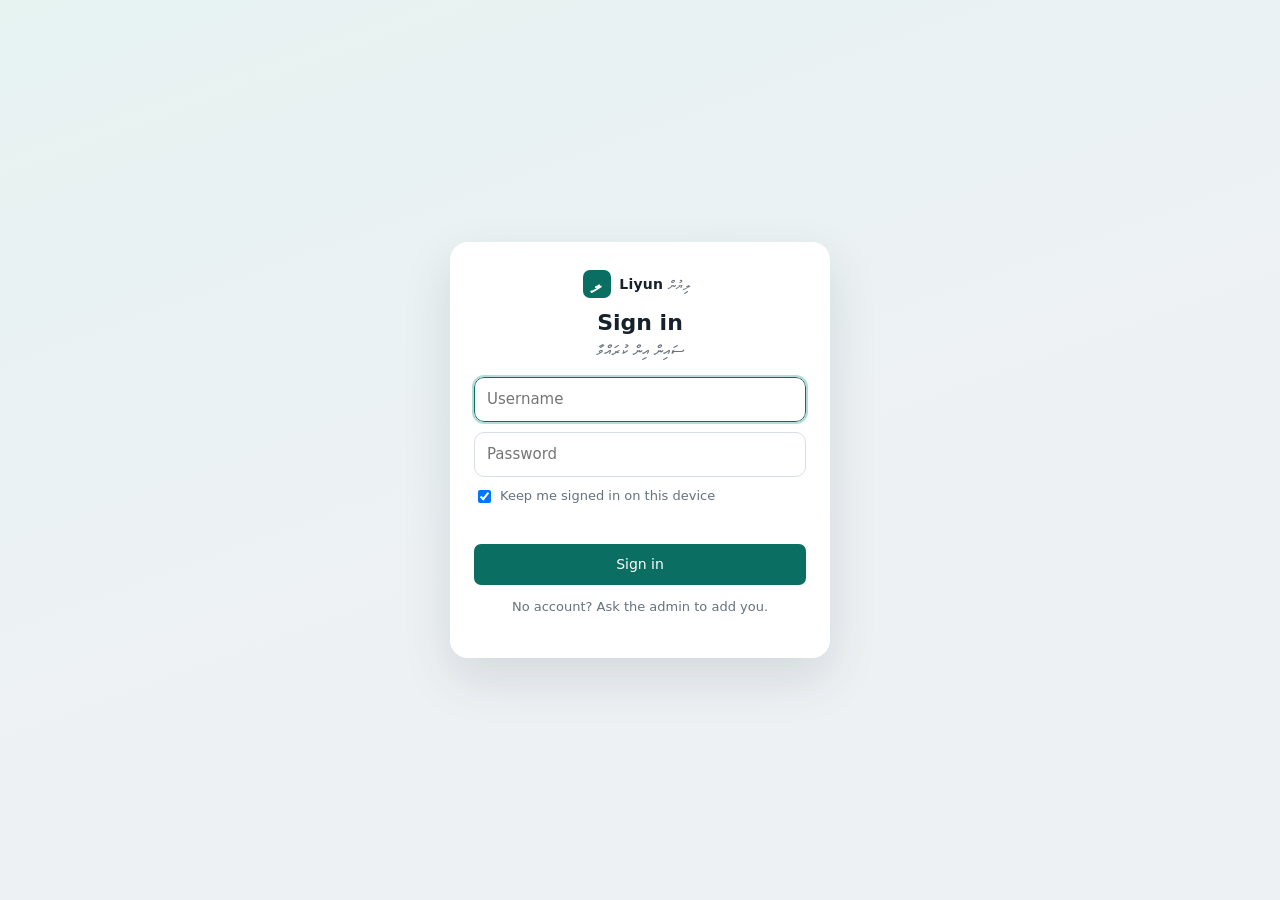
<file: index.html>
<!DOCTYPE html>
<html lang="en">
<head>
<meta charset="utf-8">
<meta name="viewport" content="width=device-width, initial-scale=1">
<title>Liyun — Dhivehi PDF Editor</title>
<style>
@font-face{font-family:"Faruma";src:url([data-uri]) format("truetype");font-display:block;unicode-range:U+0780-07BF,U+060C,U+061B,U+061F,U+FDF2}
:root{
  --bg:#eef1f4; --panel:#ffffff; --ink:#17212b; --muted:#66727f; --line:#d9dee4;
  --accent:#0b6e63; --accent-2:#e6f3f1; --danger:#c0392b; --sel:#1f7ae0;
  --ui:"Faruma",system-ui,-apple-system,"Segoe UI",Roboto,Arial,sans-serif;
}
*{box-sizing:border-box}
html,body{margin:0;height:100%;background:var(--bg);color:var(--ink);font:14px/1.4 var(--ui)}
button,select,input{font:inherit;color:inherit}
.thaana{font-family:"Faruma",sans-serif;direction:rtl}

/* ---------- top bar ---------- */
header{position:sticky;top:0;z-index:50;background:var(--panel);border-bottom:1px solid var(--line);display:flex;flex-wrap:wrap;align-items:center;gap:6px;padding:8px 10px}
.brand{display:flex;align-items:center;gap:8px;margin-right:6px;font-weight:700;letter-spacing:.2px;white-space:nowrap}
.brand .logo{width:28px;height:28px;border-radius:7px;background:var(--accent);color:#fff;display:grid;place-items:center;font-family:Faruma;font-size:17px;padding-top:3px}
.brand small{font-weight:400;color:var(--muted);font-family:Faruma}
.grp{display:flex;align-items:center;gap:2px;padding:2px;border:1px solid var(--line);border-radius:9px;background:#fafbfc}
.sep{flex:1}
.btn{border:0;background:transparent;border-radius:7px;padding:6px 9px;cursor:pointer;display:inline-flex;align-items:center;gap:6px;white-space:nowrap;min-height:32px}
.btn:hover{background:#eef2f5}
.btn[aria-pressed="true"]{background:var(--accent-2);color:var(--accent);box-shadow:inset 0 0 0 1px #b7dcd6}
.btn svg{width:18px;height:18px;flex:none}
.btn.primary{background:var(--accent);color:#fff;padding:7px 14px}
.btn.primary:hover{background:#095a51}
.btn:disabled{opacity:.4;cursor:default}
.lbl{font-size:12px}
@media (max-width:1420px){.lbl.opt{display:none}}
@media (max-width:760px){.lbl{display:none}}
.kbtoggle{font-weight:700;min-width:64px;justify-content:center}
.kbtoggle .dv{font-family:Faruma;font-size:15px}
.num{width:46px;border:1px solid var(--line);border-radius:6px;padding:4px 5px;text-align:center;background:#fff}
.swatch{width:20px;height:20px;border-radius:50%;border:2px solid #fff;box-shadow:0 0 0 1px var(--line);cursor:pointer;padding:0}
.swatch[aria-pressed="true"]{box-shadow:0 0 0 2px var(--sel)}
input[type=color]{width:26px;height:26px;border:0;padding:0;background:none;cursor:pointer}

/* ---------- workspace ---------- */
main{padding:18px 12px 160px;display:flex;flex-direction:column;align-items:center;gap:18px}
.empty{max-width:640px;width:100%;margin-top:6vh;background:var(--panel);border:2px dashed #c3ccd5;border-radius:16px;padding:34px 28px;text-align:center}
.empty.drag{border-color:var(--accent);background:var(--accent-2)}
.empty h1{margin:0 0 4px;font-size:22px}
.empty .dvh{font-family:Faruma;direction:rtl;font-size:20px;color:var(--accent);margin:0 0 14px}
.empty p{color:var(--muted);margin:6px 0 18px}
.steps{display:grid;grid-template-columns:repeat(auto-fit,minmax(170px,1fr));gap:10px;text-align:left;margin-top:22px}
.steps div{background:#f6f8fa;border-radius:10px;padding:10px 12px;font-size:13px;color:#3b4652}
.steps b{display:block;color:var(--ink);margin-bottom:2px}

.pagewrap{display:flex;flex-direction:column;align-items:center;gap:6px}
.pagebar{display:flex;gap:8px;align-items:center;color:var(--muted);font-size:12px}
.pagebar button{border:1px solid var(--line);background:#fff;border-radius:6px;padding:2px 8px;cursor:pointer;font-size:12px}
.page{position:relative;background:#fff;box-shadow:0 1px 3px rgba(0,0,0,.12),0 6px 24px rgba(0,0,0,.06);overflow:hidden}
.page canvas.pdf{position:absolute;left:0;top:0}
.page.deleted{opacity:.25;filter:grayscale(1)}
.page.deleted .layer{pointer-events:none}
.layer{position:absolute;left:0;top:0;transform-origin:0 0;touch-action:none}
body.t-text .layer{cursor:text}
body.t-check .layer,body.t-cross .layer,body.t-dot .layer,body.t-white .layer{cursor:crosshair}
body.t-draw .layer{cursor:crosshair}

/* items */
.it{position:absolute}
.it.sel{outline:1.5px solid var(--sel);outline-offset:1px}
.it .h{display:none;position:absolute;width:12px;height:12px;background:#fff;border:1.5px solid var(--sel);border-radius:3px;right:-7px;bottom:-7px;cursor:nwse-resize;touch-action:none}
.it.sel .h{display:block}
.it .x{display:none;position:absolute;top:-11px;right:-11px;width:20px;height:20px;border-radius:50%;background:var(--danger);color:#fff;border:2px solid #fff;font:bold 12px/16px system-ui;text-align:center;cursor:pointer;padding:0;box-shadow:0 1px 3px rgba(0,0,0,.3);z-index:2}
.it.sel .x{display:block}
.it .grip{display:none;position:absolute;top:-11px;left:-11px;width:20px;height:20px;border-radius:50%;background:var(--sel);color:#fff;border:2px solid #fff;cursor:move;touch-action:none;box-shadow:0 1px 3px rgba(0,0,0,.3);z-index:2}
.it .grip svg{width:12px;height:12px;margin:2px}
.it.text.sel .grip,.it.text:hover .grip{display:block}
.it.text{white-space:pre;line-height:1.5;padding:0 2px;min-width:6px;cursor:text}
.it.text.r{transform:translateX(-100%)}
.it.text .ed{outline:none;min-height:1.5em;min-width:4px}
.it.text:not(.sel):hover{outline:1px dashed #9fb6cc}
.it.mark svg,.it.ink svg{width:100%;height:100%;display:block;overflow:visible}
.it.mark,.it.img,.it.rect,.it.ink{cursor:move}
.it.img img{width:100%;height:100%;display:block;pointer-events:none;user-select:none}
.it.rect{background:#fff}
body.t-white .it.rect{box-shadow:inset 0 0 0 1px #c9d3dc}
.it.rect.sel{box-shadow:inset 0 0 0 1px #c9d3dc}
.it.field{background:rgba(31,122,224,.08);border:1px solid rgba(31,122,224,.35);border-radius:2px;padding:0 2px;outline:none;font-family:Faruma,Arial,Helvetica,sans-serif;color:#0d2a8a}
.it.field:focus{background:rgba(31,122,224,.14);border-color:var(--sel)}
input.it.field[type=checkbox],input.it.field[type=radio]{margin:0;accent-color:#0d2a8a}
.drawing{position:absolute;left:0;top:0;pointer-events:none;overflow:visible}

/* on-screen keyboard */
.osk{position:fixed;left:50%;bottom:10px;transform:translateX(-50%);z-index:60;background:#22303c;color:#fff;border-radius:14px;padding:8px;box-shadow:0 10px 30px rgba(0,0,0,.3);display:none;user-select:none;width:min(620px,calc(100vw - 16px))}
.osk.on{display:block}
.osk .row{display:flex;gap:4px;justify-content:center;margin:4px 0;direction:ltr}
.osk button{flex:1;max-width:52px;height:42px;border:0;border-radius:7px;background:#3a4a58;color:#fff;font:20px Faruma,Arial,Helvetica,sans-serif;cursor:pointer;padding:0;touch-action:manipulation}
.osk button:active{background:#56697a}
.osk button.w{max-width:none;font:13px system-ui}
.osk button.on{background:var(--accent)}
.osk .top{display:flex;justify-content:space-between;align-items:center;font:12px system-ui;color:#aab8c4;padding:0 4px 2px}
.osk .top button{flex:none;height:24px;width:auto;padding:0 10px;font:12px system-ui;max-width:none}

/* modal */
.modal{position:fixed;inset:0;background:rgba(15,23,30,.45);display:none;align-items:center;justify-content:center;z-index:80;padding:12px}
.modal.on{display:flex}
.card{background:#fff;border-radius:14px;padding:16px;width:min(560px,100%);box-shadow:0 20px 50px rgba(0,0,0,.3)}
.card h3{margin:0 0 10px;font-size:16px}
.sigtabs{display:flex;gap:6px;margin-bottom:10px;flex-wrap:wrap}
.sigtabs button{border:1px solid var(--line);background:#fff;border-radius:8px;padding:6px 12px;cursor:pointer;display:inline-flex;align-items:center;gap:6px}
.sigtabs button[aria-pressed="true"]{border-color:var(--accent);background:var(--accent-2);color:var(--accent);font-weight:600}
.sigtabs img{height:22px;max-width:90px;object-fit:contain}
.sigdrop{min-height:200px;border:1px dashed #c3ccd5;border-radius:10px;display:grid;place-items:center;padding:10px;text-align:center;
  background-color:#fff;background-image:linear-gradient(45deg,#f0f2f4 25%,transparent 25%,transparent 75%,#f0f2f4 75%),linear-gradient(45deg,#f0f2f4 25%,transparent 25%,transparent 75%,#f0f2f4 75%);background-size:16px 16px;background-position:0 0,8px 8px}
.sigdrop.drag{border-color:var(--accent)}
.sigdrop small{display:block;color:var(--muted);margin-top:8px;font-size:12px}
.sigdrop canvas{max-width:100%;max-height:220px}
.sigopts{display:flex;flex-wrap:wrap;gap:8px 16px;align-items:center;margin-top:10px;font-size:13px}
.chk{display:flex;gap:6px;align-items:center}
.sigpad{width:100%;height:200px;border:1px solid var(--line);border-radius:10px;background:#fbfcfd;touch-action:none;display:block}
.row-end{display:flex;justify-content:flex-end;gap:8px;margin-top:12px}
.btn.ghost{border:1px solid var(--line)}

.toast{position:fixed;left:50%;top:70px;transform:translateX(-50%);background:#17212b;color:#fff;padding:8px 14px;border-radius:9px;z-index:90;font-size:13px;opacity:0;transition:opacity .2s;pointer-events:none;max-width:90vw;text-align:center}
.toast.on{opacity:1}
.hint{position:fixed;right:12px;bottom:12px;background:#fff;border:1px solid var(--line);border-radius:10px;padding:8px 12px;font-size:12px;color:var(--muted);max-width:280px;z-index:40;box-shadow:0 4px 14px rgba(0,0,0,.06)}
.hint b{color:var(--ink)}
.hidden{display:none!important}

/* ---------- home ---------- */
.topnav{background:#fff;border-bottom:1px solid var(--line);display:flex;align-items:center;gap:10px;padding:10px 18px;position:sticky;top:0;z-index:50}
.topnav .brand{font-size:17px}
.topnav .sp{flex:1}
.topnav .note{color:var(--muted);font-size:12px}
.hero{text-align:center;padding:44px 16px 10px}
.hero h1{font-size:clamp(24px,4vw,38px);margin:0 0 6px;letter-spacing:-.4px}
.hero .dvh{font-family:Faruma;direction:rtl;font-size:clamp(18px,2.6vw,24px);color:var(--accent);margin:0 0 10px}
.hero p{color:var(--muted);max-width:620px;margin:0 auto;font-size:15px}
.continue{max-width:1100px;margin:18px auto 0;padding:0 16px}
.continue button{width:100%;text-align:left;background:var(--accent-2);border:1px solid #b7dcd6;border-radius:12px;padding:12px 16px;cursor:pointer;color:var(--accent);font-weight:600}
.grid{max-width:1100px;margin:26px auto 60px;padding:0 16px;display:grid;grid-template-columns:repeat(auto-fill,minmax(230px,1fr));gap:14px}
@media (max-width:560px){.grid{grid-template-columns:1fr 1fr;gap:10px}.card-t{min-height:0;padding:14px}.card-t .dv{margin-top:0;text-align:left}.card-t p{font-size:12px}}
.card-t{background:#fff;border:1px solid var(--line);border-radius:14px;padding:18px;cursor:pointer;text-align:left;display:flex;flex-direction:column;gap:6px;transition:transform .12s,box-shadow .12s;min-height:150px}
.card-t:hover{transform:translateY(-2px);box-shadow:0 10px 24px rgba(20,40,60,.08);border-color:#c8d2dc}
.card-t .ic{width:42px;height:42px;border-radius:10px;display:grid;place-items:center;color:#fff;margin-bottom:4px}
.card-t .ic svg{width:24px;height:24px}
.card-t h3{margin:0;font-size:16px}
.card-t .dv{font-family:Faruma;direction:rtl;text-align:right;color:var(--muted);font-size:14px;margin-top:-26px}
.card-t p{margin:0;color:var(--muted);font-size:13px}
.card-t .tag{align-self:flex-start;font-size:11px;background:var(--accent-2);color:var(--accent);border-radius:999px;padding:1px 8px;font-weight:600}
.privacy{max-width:1100px;margin:-30px auto 50px;padding:0 16px;color:var(--muted);font-size:12px;text-align:center}

/* ---------- tool view ---------- */
.tv-head{text-align:center;padding:34px 16px 8px}
.tv-head h1{margin:0 0 4px;font-size:clamp(22px,3.4vw,32px)}
.tv-head .dvh{font-family:Faruma;direction:rtl;color:var(--accent);font-size:18px}
.tv-head p{color:var(--muted);margin:6px auto 0;max-width:560px}
.picker{max-width:640px;margin:22px auto;background:#fff;border:2px dashed #c3ccd5;border-radius:16px;padding:36px 20px;text-align:center}
.picker.drag{border-color:var(--accent);background:var(--accent-2)}
.picker .btn.primary{font-size:16px;padding:12px 22px}
.picker small{display:block;color:var(--muted);margin-top:8px}
.work{display:grid;grid-template-columns:1fr 320px;min-height:calc(100vh - 57px)}
@media (max-width:820px){.work{grid-template-columns:1fr}.side{position:static!important;height:auto!important;border-left:0!important;border-top:1px solid var(--line)}}
.stage{padding:22px;overflow:auto}
.side{background:#fff;border-left:1px solid var(--line);padding:18px;position:sticky;top:57px;height:calc(100vh - 57px);overflow:auto;display:flex;flex-direction:column;gap:14px}
.side h2{margin:0;font-size:18px}
.side .opt{display:flex;flex-direction:column;gap:6px}
.side .opt>label.t{font-size:12px;font-weight:600;color:#3b4652;text-transform:uppercase;letter-spacing:.4px}
.side input[type=text],.side input[type=number],.side select{border:1px solid var(--line);border-radius:8px;padding:8px 10px;background:#fff;width:100%}
.side .seg{display:flex;flex-wrap:wrap;gap:6px}
.side .seg button{flex:1;border:1px solid var(--line);background:#fff;border-radius:8px;padding:8px 6px;cursor:pointer;font-size:13px;min-width:70px}
.side .seg button[aria-pressed="true"]{border-color:var(--accent);background:var(--accent-2);color:var(--accent);font-weight:600}
.side .chk{display:flex;gap:8px;align-items:center;font-size:13px}
.side .go{margin-top:auto;padding:14px;font-size:16px;justify-content:center;width:100%}
.side .muted{color:var(--muted);font-size:12px}
.posgrid{display:grid;grid-template-columns:repeat(3,1fr);gap:4px;width:150px}
.posgrid button{height:30px;border:1px solid var(--line);background:#fff;border-radius:6px;cursor:pointer}
.posgrid button[aria-pressed="true"]{background:var(--accent);border-color:var(--accent)}
.posgrid button.blank{visibility:hidden}

.thumbs{display:flex;flex-wrap:wrap;gap:16px;justify-content:center;align-items:flex-start}
.th{position:relative;background:#fff;border-radius:10px;padding:10px 10px 8px;box-shadow:0 1px 3px rgba(0,0,0,.1);display:flex;flex-direction:column;align-items:center;gap:6px;width:170px;user-select:none}
.th.dragging{opacity:.4}
.th.over{outline:2px dashed var(--accent);outline-offset:3px}
.th .pv{width:150px;height:190px;display:grid;place-items:center;position:relative;overflow:hidden}
.th .pv canvas,.th .pv img{max-width:150px;max-height:190px;box-shadow:0 0 0 1px #e3e7eb;transition:transform .2s;background:#fff}
.th .cap{font-size:12px;color:var(--muted);max-width:150px;overflow:hidden;text-overflow:ellipsis;white-space:nowrap}
.th .acts{position:absolute;top:4px;right:4px;display:flex;gap:3px;opacity:0;transition:opacity .15s}
.th:hover .acts,.th:focus-within .acts{opacity:1}
@media (hover:none){.th .acts{opacity:1}}
.th .acts button{width:26px;height:26px;border-radius:50%;border:0;background:#17212bcc;color:#fff;cursor:pointer;display:grid;place-items:center;padding:0}
.th .acts button svg{width:14px;height:14px}
.th .acts button.del{background:var(--danger)}
.th.sel{box-shadow:0 0 0 3px var(--accent)}
.th.sel::after{content:"✓";position:absolute;left:8px;top:8px;width:22px;height:22px;border-radius:50%;background:var(--accent);color:#fff;font:bold 13px/22px system-ui;text-align:center}
.th.off{opacity:.35}
.th .badge{position:absolute;left:0;right:0;font:12px Faruma,Arial,Helvetica,sans-serif;color:#c0392b;text-align:center;pointer-events:none}
.th .wm{position:absolute;inset:0;display:grid;place-items:center;pointer-events:none;font-family:Faruma,Arial,Helvetica,sans-serif;white-space:nowrap}
.addmore{width:170px;min-height:228px;border:2px dashed #c3ccd5;border-radius:10px;background:transparent;cursor:pointer;color:var(--muted);font-size:13px;display:flex;flex-direction:column;align-items:center;justify-content:center;gap:6px}
.addmore:hover{border-color:var(--accent);color:var(--accent)}
.addmore b{font-size:30px;font-weight:300}

.done{max-width:560px;margin:60px auto;background:#fff;border-radius:16px;padding:34px 24px;text-align:center;box-shadow:0 10px 30px rgba(0,0,0,.06)}
.done .ok{width:56px;height:56px;border-radius:50%;background:var(--accent);color:#fff;display:grid;place-items:center;margin:0 auto 12px;font-size:28px}
.done h2{margin:0 0 6px}
.done p{color:var(--muted);margin:0 0 18px}
.done .btns{display:flex;flex-wrap:wrap;gap:8px;justify-content:center}
.busy{position:fixed;inset:0;background:rgba(255,255,255,.7);display:none;place-items:center;z-index:95;font-weight:600}
.busy.on{display:grid}
.busy div{background:#fff;border-radius:12px;padding:16px 22px;box-shadow:0 10px 30px rgba(0,0,0,.12)}

/* ---------- My Files ---------- */
.fv{max-width:1000px;margin:0 auto;padding:18px 14px 60px}
.fv-top{display:flex;flex-wrap:wrap;gap:8px;align-items:center;margin-bottom:12px}
.fv-top .sp{flex:1}
.fv-top input[type=search]{border:1px solid var(--line);border-radius:8px;padding:7px 10px;min-width:180px;background:#fff}
.crumbs{display:flex;flex-wrap:wrap;align-items:center;gap:2px;font-size:16px;font-weight:600}
.crumbs button{border:0;background:none;padding:4px 6px;border-radius:6px;cursor:pointer;font:inherit;color:var(--ink)}
.crumbs button:hover,.crumbs button.over{background:var(--accent-2);color:var(--accent)}
.crumbs span{color:var(--muted)}
.fv-bulk{display:flex;gap:8px;align-items:center;background:var(--accent-2);border:1px solid #b7dcd6;border-radius:10px;padding:6px 10px;margin-bottom:10px}
.fv-bulk b{margin-right:auto;color:var(--accent)}
.fv-list,.pick-list{background:#fff;border:1px solid var(--line);border-radius:12px;overflow:hidden}
.pick-list{max-height:50vh;overflow:auto;margin:8px 0}
.fv-row{display:grid;grid-template-columns:22px 30px 1fr 90px 100px 34px;gap:10px;align-items:center;padding:8px 12px;border-top:1px solid #eef1f4;cursor:pointer;min-height:48px}
.pick-list .fv-row{grid-template-columns:22px 30px 1fr 80px}
.fv-row:first-child{border-top:0}
.fv-row:hover{background:#f7f9fb}
.fv-row.over{background:var(--accent-2);box-shadow:inset 0 0 0 2px var(--accent)}
.fv-row.dragging{opacity:.4}
.fv-h{cursor:default;min-height:0;padding:6px 12px;font-size:11px;font-weight:600;color:var(--muted);text-transform:uppercase;letter-spacing:.4px;background:#fafbfc}
.fv-h:hover{background:#fafbfc}
.fv-ic svg{width:28px;height:28px;display:block}
.fv-nm{min-width:0;display:flex;align-items:center;gap:8px;flex-wrap:wrap}
.fv-name{overflow:hidden;text-overflow:ellipsis;white-space:nowrap;max-width:100%;font-weight:500}
.fv-nm small{flex-basis:100%;color:var(--muted);font-size:11px}
.pill{font-size:10px;background:#eef4ff;color:#2d5bd1;border-radius:999px;padding:1px 7px;font-weight:600}
.c-sz,.c-dt{color:var(--muted);font-size:12px;text-align:right}
.fv-more{border:0;background:none;font-size:20px;line-height:1;width:32px;height:32px;border-radius:8px;cursor:pointer;color:var(--muted)}
.fv-more:hover{background:#eef2f5;color:var(--ink)}
.fv-ck{width:16px;height:16px;accent-color:var(--accent);margin:0}
.fv-empty{padding:40px 20px;text-align:center;color:var(--muted)}
.fv-empty b{color:var(--ink)}
.fv-note{color:var(--muted);font-size:12px;text-align:center;margin-top:14px}
@media (max-width:600px){.fv-row{grid-template-columns:22px 28px 1fr 34px}.fv-row .c-sz,.fv-row .c-dt{display:none}.hide-sm{display:none}.fv-top input[type=search]{flex-basis:100%;order:5}}
.fmenu{position:fixed;z-index:120;background:#fff;border:1px solid var(--line);border-radius:10px;box-shadow:0 12px 30px rgba(0,0,0,.15);padding:5px;min-width:190px}
.fmenu button{display:block;width:100%;text-align:left;border:0;background:none;padding:8px 10px;border-radius:6px;cursor:pointer;font-size:14px}
.fmenu button:hover{background:#f1f4f7}
.fmenu button.danger{color:var(--danger)}
.fmenu hr{border:0;border-top:1px solid #eef1f4;margin:4px 0}
.dlg-in{width:100%;border:1px solid var(--line);border-radius:8px;padding:9px 10px;font-size:15px;background:#fff;font-family:Faruma,system-ui,sans-serif}
.dlg-l{display:block;font-size:12px;font-weight:600;color:var(--muted);margin:10px 0 4px}
.btn.danger{background:var(--danger);color:#fff;padding:7px 14px}
.muted{color:var(--muted);font-size:12px}

/* ---------- sign-in & admin ---------- */
body.locked .view, body.locked #hint, body.locked .osk{display:none!important}
#gate{position:fixed;inset:0;z-index:200;display:grid;place-items:center;padding:16px;background:linear-gradient(160deg,#e6f3f1,#eef1f4 60%)}
.gate-card{background:#fff;border-radius:18px;box-shadow:0 20px 50px rgba(20,40,60,.12);padding:28px 24px;width:min(380px,100%);text-align:center}
.gate-card h2{margin:10px 0 2px;font-size:22px}
.gate-card .gm{color:var(--muted);margin:0 0 16px;font-size:14px}
.gate-card form{display:flex;flex-direction:column;gap:10px;text-align:left}
.gate-card input:not([type=checkbox]){border:1px solid var(--line);border-radius:10px;padding:11px 12px;font-size:15px;width:100%}
.gate-card input:focus{outline:2px solid #b7dcd6;border-color:var(--accent)}
.gm2{color:var(--muted);font-size:13px}
.gerr{color:var(--danger);font-size:13px;min-height:18px}
.avatar{width:24px;height:24px;border-radius:50%;background:var(--accent);color:#fff;display:inline-grid;place-items:center;font-size:12px;font-weight:700}
.fm-h{padding:6px 10px 4px;font-size:14px}
.fv-row.ad{grid-template-columns:1.4fr 1fr 90px 90px 34px}
.mono{font-family:ui-monospace,Menlo,Consolas,monospace;font-size:13px;color:#3b4652}
.pill.adm{background:#efe8ff;color:#6b43d1}.pill.blk{background:#fdeceb;color:var(--danger)}.pill.ok{background:var(--accent-2);color:var(--accent)}
.pub{display:flex;flex-wrap:wrap;gap:10px;align-items:center;background:#fff7e6;border:1px solid #f3d18a;border-radius:12px;padding:12px 14px;margin-bottom:14px}
.pub>div{flex:1;min-width:200px;font-size:13px;color:#6b5320}
.pub b{color:#4a3910}
.ghset{background:#fff;border:1px solid var(--line);border-radius:12px;padding:12px 14px;margin-top:16px}
.ghset summary{cursor:pointer;font-weight:600}
.ghgrid{display:grid;grid-template-columns:1fr 140px;gap:10px}
.ghgrid label,.uform label{display:flex;flex-direction:column;gap:4px;font-size:12px;font-weight:600;color:#3b4652}
.ghgrid input,.uform input:not([type=checkbox]){border:1px solid var(--line);border-radius:8px;padding:8px 10px;font-size:14px;font-weight:400}
.uform{display:flex;flex-direction:column;gap:10px}
.uform .chk{flex-direction:row;font-size:14px;font-weight:400}
@media (max-width:600px){.fv-row.ad{grid-template-columns:1fr 70px 34px}.fv-row.ad>span:nth-child(2),.fv-row.ad>span:nth-child(3){display:none}.ghgrid{grid-template-columns:1fr}}

</style>
</head>
<body class="t-text locked">
<div id="homeView" class="view"></div>
<div id="toolView" class="view hidden"></div>
<div id="filesView" class="view hidden"></div>
<div id="adminView" class="view hidden"></div>
<div id="editorView" class="view hidden">
<header id="bar">
  <button class="btn" id="backBtn" title="All tools"><svg viewBox="0 0 24 24" fill="none" stroke="currentColor" stroke-width="2" stroke-linecap="round" stroke-linejoin="round"><path d="M15 18l-6-6 6-6"/></svg></button>
  <div class="brand"><div class="logo">ލ</div><div>Liyun</div></div>

  <button class="btn" id="openBtn" title="Open a PDF"><svg viewBox="0 0 24 24" fill="none" stroke="currentColor" stroke-width="2" stroke-linecap="round" stroke-linejoin="round"><path d="M3 7a2 2 0 0 1 2-2h4l2 2h8a2 2 0 0 1 2 2v8a2 2 0 0 1-2 2H5a2 2 0 0 1-2-2z"/></svg><span class="lbl opt">Open PDF</span></button>

  <div class="grp" id="tools">
    <button class="btn" data-tool="select" title="Select / move (V)"><svg viewBox="0 0 24 24" fill="none" stroke="currentColor" stroke-width="2" stroke-linejoin="round"><path d="M5 3l14 8-6 2-3 6z"/></svg><span class="lbl opt">Select</span></button>
    <button class="btn" data-tool="text" aria-pressed="true" title="Type text — click on the page (T)"><svg viewBox="0 0 24 24" fill="none" stroke="currentColor" stroke-width="2" stroke-linecap="round"><path d="M5 6V4h14v2M12 4v16M9 20h6"/></svg><span class="lbl">Text</span></button>
    <button class="btn" data-tool="check" title="Tick a box (C)"><svg viewBox="0 0 24 24" fill="none" stroke="currentColor" stroke-width="2.6" stroke-linecap="round" stroke-linejoin="round"><path d="M4 12.5l5.5 5.5L20 6"/></svg></button>
    <button class="btn" data-tool="cross" title="Cross mark (X)"><svg viewBox="0 0 24 24" fill="none" stroke="currentColor" stroke-width="2.6" stroke-linecap="round"><path d="M6 6l12 12M18 6L6 18"/></svg></button>
    <button class="btn" data-tool="dot" title="Dot"><svg viewBox="0 0 24 24"><circle cx="12" cy="12" r="5" fill="currentColor"/></svg></button>
    <button class="btn" data-tool="white" title="Whiteout — drag to cover existing content (W)"><svg viewBox="0 0 24 24" fill="none" stroke="currentColor" stroke-width="2"><rect x="4" y="6" width="16" height="12" rx="1.5" fill="#fff"/><path d="M8 10h8M8 14h5" stroke-dasharray="2 2"/></svg><span class="lbl opt">Whiteout</span></button>
    <button class="btn" data-tool="draw" title="Freehand pen (D)"><svg viewBox="0 0 24 24" fill="none" stroke="currentColor" stroke-width="2" stroke-linecap="round" stroke-linejoin="round"><path d="M4 20c3-1 4-3 6-6s4-7 7-9c2-1 3 1 2 3-2 3-6 5-9 8"/></svg><span class="lbl opt">Draw</span></button>
    <button class="btn" id="sigBtn" title="Add a signature"><svg viewBox="0 0 24 24" fill="none" stroke="currentColor" stroke-width="2" stroke-linecap="round"><path d="M3 17c2-4 4-9 6-9s-1 9 1 9 3-5 5-5 1 4 3 4 2-1 3-1M3 21h18"/></svg><span class="lbl opt">Sign</span></button>
    <button class="btn" id="imgBtn" title="Add an image / photo"><svg viewBox="0 0 24 24" fill="none" stroke="currentColor" stroke-width="2" stroke-linejoin="round"><rect x="3" y="4" width="18" height="16" rx="2"/><circle cx="9" cy="10" r="2"/><path d="M21 17l-5-5-9 8"/></svg><span class="lbl opt">Image</span></button>
  </div>

  <div class="grp">
    <button class="btn kbtoggle" id="kbBtn" title="Typing language: phonetic Dhivehi keyboard on/off (Ctrl+Space)"><span class="dv">ދިވެހި</span></button>
    <button class="btn" id="oskBtn" title="Show on-screen Thaana keyboard"><svg viewBox="0 0 24 24" fill="none" stroke="currentColor" stroke-width="2" stroke-linecap="round"><rect x="2" y="6" width="20" height="12" rx="2"/><path d="M6 10h.01M10 10h.01M14 10h.01M18 10h.01M7 14h10"/></svg></button>
  </div>

  <div class="grp" title="Text & mark style">
    <input class="num" id="sizeIn" type="number" min="5" max="72" step="1" value="14" title="Font size (pt)">
    <button class="btn" id="boldBtn" title="Bold" style="font-weight:800;padding:6px 8px">B</button>
    <button class="swatch" data-color="#0d2a8a" style="background:#0d2a8a" aria-pressed="true" title="Blue ink"></button>
    <button class="swatch" data-color="#111111" style="background:#111" title="Black"></button>
    <button class="swatch" data-color="#c0392b" style="background:#c0392b" title="Red"></button>
    <input type="color" id="colorIn" value="#0d2a8a" title="Custom colour">
  </div>

  <div class="grp">
    <button class="btn" id="undoBtn" title="Undo (Ctrl+Z)"><svg viewBox="0 0 24 24" fill="none" stroke="currentColor" stroke-width="2" stroke-linecap="round" stroke-linejoin="round"><path d="M9 14L4 9l5-5"/><path d="M4 9h10a6 6 0 0 1 0 12h-3"/></svg></button>
    <button class="btn" id="zoomOut" title="Zoom out">−</button>
    <span id="zoomLbl" class="lbl" style="min-width:40px;text-align:center">100%</span>
    <button class="btn" id="zoomIn" title="Zoom in">+</button>
  </div>

  <div class="sep"></div>
  <button class="btn ghost" id="libSaveBtn" disabled title="Save to My Files (Ctrl+S)"><svg viewBox="0 0 24 24" fill="none" stroke="currentColor" stroke-width="2" stroke-linecap="round" stroke-linejoin="round"><path d="M5 3h11l5 5v11a2 2 0 0 1-2 2H5a2 2 0 0 1-2-2V5a2 2 0 0 1 2-2z"/><path d="M7 3v5h8M7 21v-7h10v7"/></svg><span class="lbl">Save</span></button>
  <button class="btn primary" id="saveBtn" disabled><svg viewBox="0 0 24 24" fill="none" stroke="currentColor" stroke-width="2" stroke-linecap="round" stroke-linejoin="round"><path d="M12 3v12M7 10l5 5 5-5M5 21h14"/></svg><span class="lbl">Download</span></button>
</header>

<main id="main">
  <div class="empty" id="empty">
    <h1>Edit PDFs and fill forms in Dhivehi</h1>
    <div class="dvh">ޕީޑީއެފް ފޯމުތައް ދިވެހިން ފުރުމަށް</div>
    <p>Open a PDF, click where you want to write, and type. Everything stays in your browser.</p>
    <button class="btn primary" id="openBtn2" style="font-size:15px;padding:10px 18px">Choose a PDF…</button>
    <button class="btn ghost" id="openLib" style="font-size:15px;padding:10px 18px;margin-left:6px">From My Files</button>
    <div style="color:var(--muted);font-size:12px;margin-top:8px">or drop a file here</div>
    <div class="steps">
      <div><b>1 · Type</b>Pick <b style="display:inline">Text</b>, click on a dotted line and type. Your normal keys produce Thaana (phonetic layout: h=ހ, a=ަ …).</div>
      <div><b>2 · Tick & sign</b>Use ✓ / ✗ for boxes, <b style="display:inline">Sign</b> for a signature, <b style="display:inline">Image</b> for a photo.</div>
      <div><b>3 · Fix</b><b style="display:inline">Whiteout</b> covers old text so you can write over it. Drag items to move them.</div>
      <div><b>4 · Save</b><b style="display:inline">Download PDF</b> gives you the filled file, ready to print or email.</div>
    </div>
  </div>
  <div id="pages"></div>
</main>

</div>
<div class="hint hidden" id="hint"></div>

<div class="osk" id="osk">
  <div class="top"><span>Thaana keyboard</span><button id="oskClose">Close</button></div>
  <div id="oskRows"></div>
</div>

<div class="modal" id="sigModal">
  <div class="card">
    <h3>Add your signature <span class="thaana" style="color:var(--muted);font-weight:400">· ސޮއި</span></h3>
    <div class="sigtabs" id="sigTabs">
      <button data-m="draw" aria-pressed="true">Draw</button>
      <button data-m="upload">Upload image</button>
    </div>
    <div id="sigDraw"><canvas class="sigpad" id="sigPad"></canvas></div>
    <div id="sigUp" class="hidden">
      <div class="sigdrop" id="sigDrop">
        <canvas id="sigPrev" class="hidden"></canvas>
        <div id="sigPick"><button class="btn primary" id="sigChoose">Choose signature image…</button><small>A photo or scan of your signature on white paper works best (PNG, JPG)</small></div>
      </div>
      <div class="sigopts hidden" id="sigOpts">
        <label class="chk"><input type="checkbox" id="sigBg" checked> Remove white background</label>
        <label class="chk" id="sigStrWrap">Strength <input type="range" id="sigStr" min="0" max="100" value="55"></label>
        <label class="chk"><input type="checkbox" id="sigInk"> Make ink the selected colour</label>
        <button class="btn ghost" id="sigOther" style="margin-left:auto">Choose another</button>
      </div>
    </div>
    <label class="chk" style="margin-top:10px;font-size:13px;color:var(--muted)"><input type="checkbox" id="sigRemember" checked> Remember this signature on this device</label>
    <div class="row-end">
      <button class="btn ghost" id="sigClear">Clear</button>
      <button class="btn ghost" id="sigCancel">Cancel</button>
      <button class="btn primary" id="sigOk">Place signature</button>
    </div>
  </div>
</div>
<input type="file" id="sigIn" accept="image/*" hidden>

<input type="file" id="fileIn" accept="application/pdf,.pdf" hidden>
<input type="file" id="imgIn" accept="image/*" hidden>
<div class="toast" id="toast"></div>

<script src="pdf.min.js"></script>
<script src="pdf-lib.min.js"></script>
<script src="jszip.min.js"></script>
<script>
"use strict";
pdfjsLib.GlobalWorkerOptions.workerSrc = new URL("pdf.worker.min.js", document.baseURI).href;

/* ================= Thaana phonetic keyboard ================= */
const TMAP = {
  q:"ް",w:"އ",e:"ެ",r:"ރ",t:"ތ",y:"ޔ",u:"ު",i:"ި",o:"ޮ",p:"ޕ",
  a:"ަ",s:"ސ",d:"ދ",f:"ފ",g:"ގ",h:"ހ",j:"ޖ",k:"ކ",l:"ލ",
  z:"ޒ",x:"×",c:"ޗ",v:"ވ",b:"ބ",n:"ނ",m:"މ",
  Q:"ޤ",W:"ޢ",E:"ޭ",R:"ޜ",T:"ޓ",Y:"ޠ",U:"ޫ",I:"ީ",O:"ޯ",P:"÷",
  A:"ާ",S:"ށ",D:"ޑ",F:"ﷲ",G:"ޣ",H:"ޙ",J:"ޛ",K:"ޚ",L:"ޅ",
  Z:"ޡ",X:"ޘ",C:"ޝ",V:"ޥ",B:"ޞ",N:"ޏ",M:"ޟ",
  ",":"،",";":"؛","?":"؟","<":">",">":"<","(":")",")":"(","[":"]","]":"[","{":"}","}":"{"
};
const isFili = ch => /[ަ-ް]/.test(ch);
const RTL_RE = /[֐-ࣿיִ-﷿ﹰ-﻿]/;
const LTR_RE = /[A-Za-zÀ-ɏ]/;
function textDir(s){
  for (const ch of s){ if (RTL_RE.test(ch)) return "rtl"; if (LTR_RE.test(ch)) return "ltr"; }
  return null;
}

/* ================= state ================= */
const S = {
  file:null, name:"document.pdf", pdf:null, pages:[], items:[], scale:1,
  tool:"text", dv:true, size:14, color:"#0d2a8a", bold:false, sel:null,
  history:[], osk:false, current:0
};
let uid = 1;
const $ = id => document.getElementById(id);
const pagesEl = $("pages");

function toast(msg, ms=2600){ const t=$("toast"); t.textContent=msg; t.classList.add("on"); clearTimeout(t._h); t._h=setTimeout(()=>t.classList.remove("on"),ms); }

/* ================= tools & settings ================= */
function setTool(t){
  S.tool=t;
  document.querySelectorAll("#tools [data-tool]").forEach(b=>b.setAttribute("aria-pressed", b.dataset.tool===t));
  document.body.className = document.body.className.replace(/\bt-\w+/g,"").trim()+" t-"+t;
  if (t!=="select" && t!=="text") select(null);
  updateHint();
}
document.querySelectorAll("#tools [data-tool]").forEach(b=>b.onclick=()=>setTool(b.dataset.tool));

function setDv(on){
  S.dv=on;
  const b=$("kbBtn");
  b.innerHTML = on ? '<span class="dv">ދިވެހި</span>' : 'EN';
  b.setAttribute("aria-pressed", on);
  document.querySelectorAll(".ed,.it.field,[data-dv]").forEach(typingAttrs);
  updateHint();
}
// Phone keyboards auto-capitalise the first letter of a sentence. In Dhivehi mode a capital
// key is a different letter (h=ހ, H=ޙ), so switch that off while typing Thaana.
function typingAttrs(el){
  if(!el || !el.setAttribute) return;
  el.setAttribute("autocapitalize", S.dv ? "off" : "sentences");
  el.setAttribute("autocorrect","off");
  el.setAttribute("autocomplete","off");
  el.spellcheck=false;
}
$("kbBtn").onmousedown = e=>e.preventDefault();
$("kbBtn").onclick=()=>{ setDv(!S.dv); toast(S.dv?"Dhivehi typing on — your keys type Thaana":"English typing"); };

function updateHint(){
  const h=$("hint");
  if(!S.pdf || curView!=="editor"){h.classList.add("hidden");return;}
  h.classList.remove("hidden");
  const m={
    select:"<b>Select:</b> click an item to select it, drag to move, Delete to remove.",
    text:`<b>Text:</b> click on a line and type. Typing in <b>${S.dv?"Dhivehi":"English"}</b> — Ctrl+Space switches.`,
    check:"<b>Tick:</b> click a box to place ✓. Size follows the font size.",
    cross:"<b>Cross:</b> click to place ✗.",
    dot:"<b>Dot:</b> click to place a dot.",
    white:"<b>Whiteout:</b> drag a box over text you want to hide, then type on top.",
    draw:"<b>Draw:</b> drag to draw freehand."
  };
  h.innerHTML=m[S.tool]||"";
}

function setColor(c){
  S.color=c; $("colorIn").value=c;
  document.querySelectorAll(".swatch").forEach(s=>s.setAttribute("aria-pressed", s.dataset.color===c));
  const it=selItem(); if(it && "color" in it && it.type!=="rect"){ pushHist(); it.color=c; renderItem(it); }
}
document.querySelectorAll(".swatch").forEach(s=>{ s.onmousedown=e=>e.preventDefault(); s.onclick=()=>setColor(s.dataset.color); });
$("colorIn").oninput=e=>setColor(e.target.value);
$("sizeIn").onchange=e=>{
  const v=Math.max(5,Math.min(72,+e.target.value||14)); S.size=v; e.target.value=v;
  const it=selItem(); if(it && it.type==="text"){ pushHist(); it.size=v; renderItem(it); }
};
$("boldBtn").onmousedown=e=>e.preventDefault();
$("boldBtn").onclick=()=>{
  S.bold=!S.bold; $("boldBtn").setAttribute("aria-pressed",S.bold);
  const it=selItem(); if(it && it.type==="text"){ pushHist(); it.bold=S.bold; renderItem(it); }
};

/* ================= open PDF ================= */
$("openBtn").onclick=$("openBtn2").onclick=()=>$("fileIn").click();
$("fileIn").onchange=e=>{ const f=e.target.files[0]; if(f) openFile(f); e.target.value=""; };
const emptyEl=$("empty");
["dragover","dragenter"].forEach(ev=>document.addEventListener(ev,e=>{e.preventDefault(); emptyEl.classList.add("drag");}));
["dragleave","drop"].forEach(ev=>document.addEventListener(ev,e=>{e.preventDefault(); emptyEl.classList.remove("drag");}));
document.addEventListener("drop",e=>{
  if(curView!=="editor") return;
  const f=[...e.dataTransfer.files].find(f=>/pdf$/i.test(f.type)||/\.pdf$/i.test(f.name));
  if(f) openFile(f); else { const im=[...e.dataTransfer.files].find(f=>/^image\//.test(f.type)); if(im && S.pdf) addImageFile(im); }
});

async function openFile(file, force){
  if (!force && S.dirty && !confirmReplace()) return;
  try{
    const buf=new Uint8Array(await file.arrayBuffer());
    S.file=buf.slice(0); S.name=file.name||"document.pdf";
    const pdf=await pdfjsLib.getDocument({data:buf, isEvalSupported:false}).promise;
    S.libId=null; S.libFolder=null;
    S.pdf=pdf; S.dirty=false; S.items=[]; S.history=[]; S.sel=null; S.pages=[];
    pagesEl.innerHTML=""; emptyEl.classList.add("hidden");
    for(let i=1;i<=pdf.numPages;i++){
      const pg=await pdf.getPage(i);
      const vp=pg.getViewport({scale:1});
      S.pages.push({num:i, pg, vp, w:vp.width, h:vp.height, rotate:pg.rotate, deleted:false, rendered:0});
    }
    S.scale=fitScale();
    buildPages();
    for (const P of S.pages) await addFormFields(P);
    $("saveBtn").disabled=false; $("libSaveBtn").disabled=false;
    document.title = S.name+" — Liyun";
    updateHint();
    const nf=S.items.filter(i=>i.type==="field").length;
    if(S.pendingSign){ S.pendingSign=false; setTimeout(()=>$("sigBtn").click(),300); }
    toast(nf? `Loaded ${pdf.numPages} page(s) · ${nf} fillable field(s) found` : `Loaded ${pdf.numPages} page(s) — click anywhere to type`);
  }catch(err){
    console.error(err);
    toast("Couldn't open that PDF: "+(err.message||err), 5000);
  }
}
let pendingReplace=false;
function confirmReplace(){ if(pendingReplace){pendingReplace=false;return true;} pendingReplace=true; toast("You have unsaved edits. Open the file again to replace them.",4000); setTimeout(()=>pendingReplace=false,6000); return false; }

function fitScale(){
  const avail=Math.min(window.innerWidth-28, 1100);
  const w=Math.max(...S.pages.map(p=>p.w));
  return Math.max(0.4, Math.min(2, avail/w));
}

/* ================= page rendering ================= */
let io;
function buildPages(){
  pagesEl.innerHTML="";
  pagesEl.style.cssText="display:flex;flex-direction:column;align-items:center;gap:18px";
  io && io.disconnect();
  io=new IntersectionObserver(ents=>ents.forEach(en=>{ if(en.isIntersecting) renderPage(S.pages[+en.target.dataset.i]); }),{rootMargin:"600px"});
  S.pages.forEach((P,i)=>{
    const wrap=document.createElement("div"); wrap.className="pagewrap";
    const bar=document.createElement("div"); bar.className="pagebar";
    bar.innerHTML=`<span>Page ${P.num} of ${S.pages.length}</span><button>${P.deleted?"Restore page":"Remove page"}</button>`;
    bar.querySelector("button").onclick=()=>{ P.deleted=!P.deleted; P.el.classList.toggle("deleted",P.deleted); bar.querySelector("button").textContent=P.deleted?"Restore page":"Remove page"; toast(P.deleted?`Page ${P.num} will be left out of the download`:`Page ${P.num} restored`); };
    const el=document.createElement("div"); el.className="page"+(P.deleted?" deleted":""); el.dataset.i=i;
    const cv=document.createElement("canvas"); cv.className="pdf";
    const layer=document.createElement("div"); layer.className="layer";
    layer.style.width=P.w+"px"; layer.style.height=P.h+"px";
    el.append(cv,layer); wrap.append(bar,el); pagesEl.append(wrap);
    P.el=el; P.cv=cv; P.layer=layer; P.rendered=0;
    attachLayer(P);
    io.observe(el);
  });
  applyScale();
  S.items.forEach(renderItem);
}
function applyScale(){
  const s=S.scale;
  $("zoomLbl").textContent=Math.round(s*100)+"%";
  S.pages.forEach(P=>{
    P.el.style.width=P.w*s+"px"; P.el.style.height=P.h*s+"px";
    P.layer.style.transform=`scale(${s})`;
    P.cv.style.width=P.w*s+"px"; P.cv.style.height=P.h*s+"px";
    if(P.rendered && P.rendered!==s){ P.rendered=0; const r=P.el.getBoundingClientRect(); if(r.bottom>-600 && r.top<innerHeight+600) renderPage(P); }
  });
}
async function renderPage(P){
  if(!P || P.rendered===S.scale || P.rendering) return;
  P.rendering=true;
  const s=S.scale, dpr=Math.min(window.devicePixelRatio||1, 3);
  const vp=P.pg.getViewport({scale:s*dpr});
  const off=document.createElement("canvas"); off.width=Math.ceil(vp.width); off.height=Math.ceil(vp.height);
  try{
    await P.pg.render({canvasContext:off.getContext("2d"), viewport:vp}).promise;
    P.cv.width=off.width; P.cv.height=off.height; P.cv.getContext("2d").drawImage(off,0,0);
    P.rendered=s;
  }catch(e){ console.warn(e); }
  P.rendering=false;
  if(P.rendered!==S.scale) renderPage(P);
}
let zt;
function zoom(f){ if(!S.pdf) return; const old=S.scale; S.scale=Math.max(0.3,Math.min(4,+(S.scale*f).toFixed(3)));
  const m=$("main"); const cy=(scrollY+innerHeight/2)/ (document.body.scrollHeight||1);
  applyScale(); window.scrollTo(scrollX, cy*document.body.scrollHeight-innerHeight/2); }
$("zoomIn").onclick=()=>zoom(1.2); $("zoomOut").onclick=()=>zoom(1/1.2);

/* ================= items ================= */
function selItem(){ return S.items.find(i=>i.id===S.sel); }
function pushHist(){ S.dirty=true; S.history.push(S.items.map(i=>({...i}))); if(S.history.length>200) S.history.shift(); }
function undo(){
  const prev=S.history.pop(); if(!prev){ toast("Nothing to undo"); return; }
  S.items.filter(i=>i.type!=="field").forEach(i=>i.el && i.el.remove());
  const fields=S.items.filter(i=>i.type==="field");
  S.items=prev.map(i=>{ const o={...i}; if(o.type==="field"){ const f=fields.find(x=>x.id===o.id); o.el=f&&f.el; } else o.el=null; return o; });
  S.items.forEach(i=>{ if(i.type==="field"){ restoreField(i); } else renderItem(i); });
  S.sel=null;
}
$("undoBtn").onclick=undo;

function addItem(it){ it.id=uid++; S.items.push(it); renderItem(it); return it; }
function removeItem(it){ it.el && it.el.remove(); S.items=S.items.filter(i=>i!==it); if(S.sel===it.id) S.sel=null; }
function select(id){
  if(S.sel===id) return;
  const prev=selItem(); prev && prev.el && prev.el.classList.remove("sel");
  S.sel=id; const it=selItem();
  if(it){ it.el.classList.add("sel");
    if(it.type==="text"){ S.size=it.size; $("sizeIn").value=it.size; S.bold=!!it.bold; $("boldBtn").setAttribute("aria-pressed",S.bold); }
  }
}

const MARKS={
  check:'<path d="M4 12.5L9.5 18L20 6" fill="none" stroke="currentColor" stroke-width="2.8" stroke-linecap="round" stroke-linejoin="round"/>',
  cross:'<path d="M5.5 5.5L18.5 18.5M18.5 5.5L5.5 18.5" fill="none" stroke="currentColor" stroke-width="2.8" stroke-linecap="round"/>',
  dot:'<circle cx="12" cy="12" r="5.5" fill="currentColor"/>'
};
const MARK_PATHS={check:"M4 12.5L9.5 18L20 6", cross:"M5.5 5.5L18.5 18.5M18.5 5.5L5.5 18.5"};
const GRIP='<svg viewBox="0 0 12 12" fill="#fff"><circle cx="4" cy="3" r="1.2"/><circle cx="8" cy="3" r="1.2"/><circle cx="4" cy="6" r="1.2"/><circle cx="8" cy="6" r="1.2"/><circle cx="4" cy="9" r="1.2"/><circle cx="8" cy="9" r="1.2"/></svg>';

function renderItem(it){
  if(it.type==="field") return;
  const P=S.pages[it.page]; if(!P||!P.layer) return;
  let el=it.el;
  if(!el){
    el=document.createElement("div"); it.el=el; el.dataset.id=it.id;
    el.className="it "+it.type;
    if(it.type==="text"){
      el.innerHTML=`<div class="grip" title="Drag to move">${GRIP}</div><div class="ed" spellcheck="false"></div><button class="x" title="Delete">×</button>`;
      const ed=el.querySelector(".ed");
      try{ ed.contentEditable="plaintext-only"; }catch(e){ ed.contentEditable="true"; }
      if(ed.contentEditable!=="plaintext-only") ed.contentEditable="true";
      typingAttrs(ed);
      ed.textContent=it.text||"";
      ed.addEventListener("focus",()=>{ select(it.id); it._before=it.text; if(S.osk) ed.setAttribute("inputmode","none"); });
      ed.addEventListener("input",()=>{ it.text=ed.innerText.replace(/\n$/,""); updateTextDir(it); });
      ed.addEventListener("blur",()=>{
        it.text=ed.innerText.replace(/\n$/,"");
        if(!it.text.trim()){ removeItem(it); if(it._before) {} }
        else if(it._before!==it.text && it._before!==undefined){ /* history captured on create/edit start */ }
      });
      ed.addEventListener("paste",e=>{ e.preventDefault(); const t=(e.clipboardData||window.clipboardData).getData("text/plain"); document.execCommand("insertText",false,t); });
      el.querySelector(".grip").addEventListener("pointerdown",e=>startMove(e,it));
    } else {
      el.innerHTML=(it.type==="mark"?`<svg viewBox="0 0 24 24">${MARKS[it.kind]}</svg>`:
                   it.type==="img"?`<img alt="" draggable="false">`:
                   it.type==="ink"?`<svg></svg>`:"")+
                   `<button class="x" title="Delete">×</button>`+(it.type!=="ink"?`<div class="h" title="Resize"></div>`:"");
      el.addEventListener("pointerdown",e=>{ if(e.target.closest(".x,.h")) return; if(S.tool==="draw"||S.tool==="white"&&it.type!=="rect") return; startMove(e,it); });
      const h=el.querySelector(".h"); h && h.addEventListener("pointerdown",e=>startResize(e,it));
    }
    el.querySelector(".x").addEventListener("pointerdown",e=>{ e.stopPropagation(); e.preventDefault(); pushHist(); removeItem(it); });
    P.layer.append(el);
  }
  el.style.left=(it.type==="text"?it.ax:it.x)+"px"; el.style.top=it.y+"px";
  if(it.type==="text"){
    const ed=el.querySelector(".ed");
    if(document.activeElement!==ed && ed.innerText.replace(/\n$/,"")!==it.text) ed.textContent=it.text;
    ed.style.font=`${it.bold?700:400} ${it.size}px/1.5 Faruma, Arial, Helvetica, sans-serif`;
    el.style.color=it.color;
    updateTextDir(it);
  } else {
    el.style.width=it.w+"px"; el.style.height=it.h+"px";
    if(it.type==="mark") el.style.color=it.color;
    if(it.type==="img") el.querySelector("img").src=it.src;
    if(it.type==="rect") el.style.background=it.color||"#fff";
    if(it.type==="ink"){
      const svg=el.querySelector("svg"); svg.setAttribute("viewBox",`0 0 ${it.w} ${it.h}`);
      svg.innerHTML=`<path d="${it.d}" fill="none" stroke="${it.color}" stroke-width="${it.lw}" stroke-linecap="round" stroke-linejoin="round"/>`;
    }
  }
  if(S.sel===it.id) el.classList.add("sel");
}
function updateTextDir(it){
  const d=textDir(it.text||"") || (it.anchor==="r"?"rtl":"ltr");
  it.dir=d;
  const ed=it.el.querySelector(".ed");
  ed.dir=d; ed.style.textAlign = d==="rtl"?"right":"left";
  it.el.classList.toggle("r", it.anchor==="r");
}

/* ---- move / resize ---- */
function layerPoint(P,e){ const r=P.layer.getBoundingClientRect(); return {x:(e.clientX-r.left)/S.scale, y:(e.clientY-r.top)/S.scale}; }
function startMove(e,it){
  e.preventDefault(); e.stopPropagation();
  select(it.id);
  if(document.activeElement && document.activeElement.classList.contains("ed") && it.type!=="text") document.activeElement.blur();
  const P=S.pages[it.page]; const p0=layerPoint(P,e);
  const ox=it.type==="text"?it.ax:it.x, oy=it.y; let moved=false;
  const mv=ev=>{ const p=layerPoint(P,ev); const dx=p.x-p0.x, dy=p.y-p0.y;
    if(!moved && Math.hypot(dx,dy)*S.scale<2) return;
    if(!moved){ pushHist(); moved=true; }
    if(it.type==="text") it.ax=ox+dx; else it.x=ox+dx; it.y=oy+dy; renderItem(it); };
  const up=()=>{ removeEventListener("pointermove",mv); removeEventListener("pointerup",up); };
  addEventListener("pointermove",mv); addEventListener("pointerup",up);
}
function startResize(e,it){
  e.preventDefault(); e.stopPropagation(); select(it.id); pushHist();
  const P=S.pages[it.page]; const p0=layerPoint(P,e); const w0=it.w,h0=it.h, ratio=w0/h0;
  const keep = it.type==="mark"||it.type==="img";
  const mv=ev=>{ const p=layerPoint(P,ev); let w=Math.max(6,w0+p.x-p0.x), h=Math.max(6,h0+p.y-p0.y);
    if(keep && !ev.shiftKey){ if(w/ratio>h) h=w/ratio; else w=h*ratio; }
    it.w=w; it.h=h; renderItem(it); };
  const up=()=>{ removeEventListener("pointermove",mv); removeEventListener("pointerup",up); };
  addEventListener("pointermove",mv); addEventListener("pointerup",up);
}

/* ---- layer interactions (creating things) ---- */
function attachLayer(P){
  const L=P.layer;
  L.addEventListener("pointerdown",e=>{
    if(P.deleted) return;
    if(e.target.closest(".it")) return;    // clicks on items handled by them
    const idx=S.pages.indexOf(P); S.current=idx;
    const p=layerPoint(P,e);
    const t=S.tool;
    if(t==="select"){ select(null); if(document.activeElement) document.activeElement.blur(); return; }
    if(t==="text"){
      e.preventDefault();
      if(document.activeElement && document.activeElement.classList.contains("ed")) document.activeElement.blur();
      pushHist();
      const it=addItem({type:"text",page:idx, anchor:S.dv?"r":"l", ax:S.dv?p.x+2:p.x-2, y:p.y-S.size*1.18, text:"", size:S.size, color:S.color, bold:S.bold});
      select(it.id);
      it.el.querySelector(".ed").focus();
      return;
    }
    if(t==="check"||t==="cross"||t==="dot"){
      e.preventDefault(); pushHist();
      const sz=Math.round(S.size*1.15*10)/10;
      const it=addItem({type:"mark",kind:t,page:idx,x:p.x-sz/2,y:p.y-sz/2,w:sz,h:sz,color:S.color});
      select(it.id); return;
    }
    if(t==="white"){
      e.preventDefault(); pushHist();
      const it=addItem({type:"rect",page:idx,x:p.x,y:p.y,w:1,h:1,color:"#ffffff"}); select(it.id);
      const mv=ev=>{ const q=layerPoint(P,ev); it.x=Math.min(p.x,q.x); it.y=Math.min(p.y,q.y); it.w=Math.abs(q.x-p.x); it.h=Math.abs(q.y-p.y); renderItem(it); };
      const up=()=>{ removeEventListener("pointermove",mv); removeEventListener("pointerup",up); if(it.w<3||it.h<3){ removeItem(it); S.history.pop(); } };
      addEventListener("pointermove",mv); addEventListener("pointerup",up); return;
    }
    if(t==="draw"){
      e.preventDefault(); select(null);
      const pts=[[p.x,p.y]];
      const svg=document.createElementNS("http://www.w3.org/2000/svg","svg");
      svg.setAttribute("class","drawing"); svg.setAttribute("width",P.w); svg.setAttribute("height",P.h);
      const lw=Math.max(1,S.size/9);
      svg.innerHTML=`<path fill="none" stroke="${S.color}" stroke-width="${lw}" stroke-linecap="round" stroke-linejoin="round"/>`;
      L.append(svg); const path=svg.firstChild;
      const mv=ev=>{ const q=layerPoint(P,ev); const l=pts[pts.length-1]; if(Math.hypot(q.x-l[0],q.y-l[1])<0.6) return; pts.push([q.x,q.y]); path.setAttribute("d",ptsToD(pts,0,0)); };
      const up=()=>{ removeEventListener("pointermove",mv); removeEventListener("pointerup",up); svg.remove();
        if(pts.length<2) pts.push([p.x+0.3,p.y+0.3]);
        const xs=pts.map(a=>a[0]), ys=pts.map(a=>a[1]); const pad=lw;
        const x=Math.min(...xs)-pad, y=Math.min(...ys)-pad, w=Math.max(...xs)-x+pad, h=Math.max(...ys)-y+pad;
        pushHist(); addItem({type:"ink",page:idx,x,y,w,h,d:ptsToD(pts,x,y),lw,color:S.color}); };
      addEventListener("pointermove",mv); addEventListener("pointerup",up);
    }
  });
}
function ptsToD(pts,ox,oy){
  const f=n=>Math.round(n*100)/100;
  if(pts.length<3) return "M"+pts.map(p=>f(p[0]-ox)+" "+f(p[1]-oy)).join("L");
  let d=`M${f(pts[0][0]-ox)} ${f(pts[0][1]-oy)}`;
  for(let i=1;i<pts.length-1;i++){
    const mx=(pts[i][0]+pts[i+1][0])/2, my=(pts[i][1]+pts[i+1][1])/2;
    d+=`Q${f(pts[i][0]-ox)} ${f(pts[i][1]-oy)} ${f(mx-ox)} ${f(my-oy)}`;
  }
  const l=pts[pts.length-1]; d+=`L${f(l[0]-ox)} ${f(l[1]-oy)}`; return d;
}

/* ================= form fields (AcroForm) ================= */
async function addFormFields(P){
  let anns=[]; try{ anns=await P.pg.getAnnotations({intent:"display"}); }catch(e){ return; }
  const idx=S.pages.indexOf(P);
  for(const a of anns){
    if(a.subtype!=="Widget" || !a.fieldName || a.readOnly || a.hidden) continue;
    const [x1,y1,x2,y2]=P.vp.convertToViewportRectangle(a.rect);
    const x=Math.min(x1,x2), y=Math.min(y1,y2), w=Math.abs(x2-x1), h=Math.abs(y2-y1);
    let kind=null;
    if(a.fieldType==="Tx") kind=a.multiLine?"textarea":"text";
    else if(a.fieldType==="Btn" && a.checkBox) kind="checkbox";
    else if(a.fieldType==="Btn" && a.radioButton) kind="radio";
    else if(a.fieldType==="Ch") kind="select";
    if(!kind) continue;
    const it={id:uid++, type:"field", kind, page:idx, x,y,w,h, name:a.fieldName, rect:a.rect,
      value: kind==="checkbox" ? (a.fieldValue && a.fieldValue!=="Off" && a.fieldValue===a.exportValue) :
             kind==="radio" ? (a.fieldValue===a.buttonValue) : (Array.isArray(a.fieldValue)?a.fieldValue[0]:a.fieldValue)||"",
      exportValue:a.exportValue, buttonValue:a.buttonValue, options:a.options||[], maxLen:a.maxLen||0, comb:a.comb,
      fontSize:(a.textAlignment, 0)};
    S.items.push(it); restoreField(it);
  }
}
function restoreField(it){
  const P=S.pages[it.page];
  let el=it.el;
  if(!el){
    if(it.kind==="textarea"){ el=document.createElement("textarea"); el.style.resize="none"; }
    else if(it.kind==="select"){ el=document.createElement("select"); el.innerHTML='<option value=""></option>'+it.options.map(o=>`<option value="${esc(o.exportValue)}">${esc(o.displayValue)}</option>`).join(""); }
    else { el=document.createElement("input"); el.type=it.kind; if(it.kind==="radio") el.name="r_"+it.name; }
    el.className="it field"; el.dataset.id=it.id; el.title=it.name; typingAttrs(el);
    if(it.maxLen && (it.kind==="text"||it.kind==="textarea")) el.maxLength=it.maxLen;
    el.addEventListener("focus",()=>{ select(null); });
    const sync=()=>{
      if(it.kind==="checkbox") it.value=el.checked;
      else if(it.kind==="radio"){ S.items.filter(o=>o.type==="field"&&o.kind==="radio"&&o.name===it.name).forEach(o=>{ o.value=(o===it)&&el.checked; if(o.el && o!==it) o.el.checked=false; }); }
      else { it.value=el.value; if(it.kind!=="select"){ const d=textDir(el.value)||"ltr"; el.dir=d; } }
    };
    el.addEventListener("input",sync); el.addEventListener("change",sync);
    el.addEventListener("pointerdown",e=>e.stopPropagation());
    it.el=el; P.layer.append(el);
  }
  el.style.left=it.x+"px"; el.style.top=it.y+"px"; el.style.width=it.w+"px"; el.style.height=it.h+"px";
  if(it.kind==="text"||it.kind==="textarea"){
    const fs=Math.max(6,Math.min(14,it.kind==="text"?it.h*0.68:12));
    el.style.fontSize=fs+"px"; el.style.lineHeight=it.kind==="text"?(it.h-2)+"px":"1.3";
    el.value=it.value||""; el.dir=textDir(el.value)||"ltr";
  } else if(it.kind==="select"){ el.value=it.value||""; el.style.fontSize=Math.max(6,Math.min(13,it.h*0.65))+"px"; }
  else el.checked=!!it.value;
}
function esc(s){ return String(s??"").replace(/[&<>"]/g,c=>({"&":"&amp;","<":"&lt;",">":"&gt;",'"':"&quot;"}[c])); }

/* ================= keyboard handling ================= */
function isTypingTarget(t){ return t && (t.classList?.contains("ed") || ((t.classList?.contains("field")||t.dataset?.dv!==undefined) && (t.tagName==="TEXTAREA" || t.type==="text"))); }
document.addEventListener("beforeinput",e=>{
  if(!S.dv || !isTypingTarget(e.target)) return;
  if(e.inputType!=="insertText" || !e.data) return;
  let out="", changed=false;
  for(const ch of e.data){ if(TMAP[ch]!==undefined){ out+=TMAP[ch]; changed=true; } else out+=ch; }
  if(!changed) return;
  e.preventDefault();
  insertAtCursor(e.target, out);
}, true);
function convertLatin(t){
  if(!S.dv || !isTypingTarget(t)) return;
  const conv=str=>{ let o="",ch=false; for(const c of str){ const m=/[A-Za-z]/.test(c)?TMAP[c]:undefined; if(m!==undefined){o+=m;ch=true;} else o+=c; } return ch?o:null; };
  if(t.tagName==="INPUT"||t.tagName==="TEXTAREA"){
    const n=conv(t.value); if(n===null) return; const a=t.selectionStart,b=t.selectionEnd; t.value=n; try{t.setSelectionRange(a,b);}catch(e){}
    t.dispatchEvent(new Event("input",{bubbles:true}));
  } else {
    const sel=getSelection(); const an=sel.anchorNode, ao=sel.anchorOffset; let hit=false;
    const w=document.createTreeWalker(t,NodeFilter.SHOW_TEXT); let nd;
    while((nd=w.nextNode())){ const n=conv(nd.data); if(n!==null){ nd.data=n; hit=true; if(nd===an) try{ sel.collapse(nd,Math.min(ao,n.length)); }catch(e){} } }
    if(hit) t.dispatchEvent(new Event("input",{bubbles:true}));
  }
}
document.addEventListener("compositionend",e=>setTimeout(()=>convertLatin(e.target),0),true);
document.addEventListener("input",e=>{ if(!e.isComposing && e.inputType && e.inputType!=="insertText") convertLatin(e.target); },true);
function insertAtCursor(target, str){
  if(target.tagName==="INPUT"||target.tagName==="TEXTAREA"){
    const s=target.selectionStart, en=target.selectionEnd;
    if(!document.execCommand("insertText",false,str)){ target.setRangeText(str,s,en,"end"); }
    target.dispatchEvent(new Event("input",{bubbles:true}));
  } else {
    if(!document.execCommand("insertText",false,str)){
      const sel=getSelection(); if(!sel.rangeCount) return; const r=sel.getRangeAt(0); r.deleteContents(); r.insertNode(document.createTextNode(str)); r.collapse(false);
      target.dispatchEvent(new Event("input",{bubbles:true}));
    }
  }
}
document.addEventListener("keydown",e=>{
  const typing=isTypingTarget(document.activeElement);
  if((e.ctrlKey||e.metaKey) && e.code==="Space"){ e.preventDefault(); setDv(!S.dv); toast(S.dv?"Dhivehi typing":"English typing",1200); return; }
  if((e.ctrlKey||e.metaKey) && !e.shiftKey && e.key.toLowerCase()==="z" && !typing && curView==="editor"){ e.preventDefault(); undo(); return; }
  if((e.ctrlKey||e.metaKey) && e.key.toLowerCase()==="s" && curView==="editor" && S.pdf){ e.preventDefault(); editorSave(); return; }
  if(e.key==="Escape"){ if(typing) document.activeElement.blur(); select(null); return; }
  if(typing) return;
  if((e.key==="Delete"||e.key==="Backspace") && selItem()){ e.preventDefault(); pushHist(); removeItem(selItem()); return; }
  const it=selItem();
  if(it && e.key.startsWith("Arrow")){ e.preventDefault(); const st=e.shiftKey?5:0.5; pushHist();
    const k=it.type==="text"?"ax":"x";
    if(e.key==="ArrowLeft") it[k]-=st; if(e.key==="ArrowRight") it[k]+=st; if(e.key==="ArrowUp") it.y-=st; if(e.key==="ArrowDown") it.y+=st; renderItem(it); return; }
  if(e.ctrlKey||e.metaKey||e.altKey) return;
  const map={v:"select",t:"text",c:"check",x:"cross",w:"white",d:"draw"};
  if(map[e.key.toLowerCase()] && S.pdf && curView==="editor"){ setTool(map[e.key.toLowerCase()]); }
});
// click outside any item deselects
document.addEventListener("pointerdown",e=>{ if(!e.target.closest(".it,header,.osk,.modal")) { select(null); } });

/* ================= on-screen Thaana keyboard ================= */
const OSK_ROWS=[["q","w","e","r","t","y","u","i","o","p"],["a","s","d","f","g","h","j","k","l"],["z","x","c","v","b","n","m",",","."]];
let oskShift=false;
function buildOsk(){
  const R=$("oskRows"); R.innerHTML="";
  OSK_ROWS.forEach((row,ri)=>{
    const d=document.createElement("div"); d.className="row";
    if(ri===2){ const sh=mkKey("⇧",()=>{oskShift=!oskShift; buildOsk();},"w"); sh.style.maxWidth="62px"; if(oskShift) sh.classList.add("on"); d.append(sh); }
    row.forEach(k=>{ const key=oskShift?k.toUpperCase():k; let ch=TMAP[key]??(oskShift?k:k); if(key===","&&oskShift) ch="؟";
      const label=isFili(ch)?"◌"+ch:ch; d.append(mkKey(label,()=>oskType(ch))); });
    if(ri===2){ d.append(mkKey("⌫",()=>oskDel(),"w")); }
    R.append(d);
  });
  const last=document.createElement("div"); last.className="row";
  const sp=mkKey("space",()=>oskType(" "),"w"); sp.style.flex="5";
  last.append(mkKey("،",()=>oskType("،")), mkKey("-",()=>oskType("-")), sp, mkKey("/",()=>oskType("/")), mkKey("↵",()=>oskType("\n"),"w"));
  R.append(last);
}
function mkKey(label,fn,cls){ const b=document.createElement("button"); b.textContent=label; if(cls) b.className=cls;
  b.addEventListener("pointerdown",e=>{ e.preventDefault(); fn(); }); return b; }
function oskTarget(){ const a=document.activeElement; return isTypingTarget(a)?a:null; }
function oskType(ch){ const t=oskTarget(); if(!t){ toast("Tap a text box first (or click on the page with the Text tool)"); return; }
  if(ch==="\n" && t.tagName==="INPUT") return; insertAtCursor(t,ch); if(oskShift){oskShift=false; buildOsk();} }
function oskDel(){ const t=oskTarget(); if(!t) return; document.execCommand("delete"); t.dispatchEvent(new Event("input",{bubbles:true})); }
function setOsk(on){ S.osk=on; $("osk").classList.toggle("on",on); $("oskBtn").setAttribute("aria-pressed",on);
  document.querySelectorAll(".ed,.it.field").forEach(el=>{ if(on) el.setAttribute("inputmode","none"); else el.removeAttribute("inputmode"); }); if(on) buildOsk(); }
$("oskBtn").onmousedown=e=>e.preventDefault();
$("oskBtn").onclick=()=>setOsk(!S.osk); $("oskClose").onclick=()=>setOsk(false);

/* ================= images & signatures ================= */
$("imgBtn").onclick=()=>{ if(!S.pdf) return toast("Open a PDF first"); $("imgIn").click(); };
$("imgIn").onchange=e=>{ const f=e.target.files[0]; if(f) addImageFile(f); e.target.value=""; };
function visiblePage(){
  let best=0,bv=-1; S.pages.forEach((P,i)=>{ const r=P.el.getBoundingClientRect(); const v=Math.min(r.bottom,innerHeight)-Math.max(r.top,60); if(v>bv){bv=v;best=i;} }); return best;
}
function placeCenter(idx,w,h){ const P=S.pages[idx]; const r=P.el.getBoundingClientRect();
  const cy=((Math.max(r.top,60)+Math.min(r.bottom,innerHeight))/2 - r.top)/S.scale; return {x:(P.w-w)/2, y:Math.max(4,Math.min(P.h-h-4,cy-h/2))}; }
function addImageFile(f){
  const rd=new FileReader();
  rd.onload=()=>{ const im=new Image(); im.onload=()=>{
      let src=rd.result;
      if(!/^data:image\/(png|jpeg)/.test(src)){ const c=document.createElement("canvas"); c.width=im.naturalWidth; c.height=im.naturalHeight; c.getContext("2d").drawImage(im,0,0); src=c.toDataURL("image/png"); }
      const idx=visiblePage(); const P=S.pages[idx]; let w=Math.min(160,P.w*0.4), h=w*im.naturalHeight/im.naturalWidth;
      const pos=placeCenter(idx,w,h); pushHist();
      const it=addItem({type:"img",page:idx,x:pos.x,y:pos.y,w,h,src}); setTool("select"); select(it.id);
      toast("Image added — drag to position, use the corner to resize");
    }; im.src=rd.result; };
  rd.readAsDataURL(f);
}
// signature: draw / upload / saved
const pad=$("sigPad"); let padCtx, padDirty=false, sigMode="draw", sigSrcImg=null, sigSaved=null;
try{ sigSaved=localStorage.getItem("liyun.sig")||null; }catch(e){}
$("sigBtn").onclick=()=>{ if(!S.pdf) return toast("Open a PDF first"); openSig(); };
function openSig(){
  $("sigModal").classList.add("on"); renderSigTabs();
  setSigMode(sigSaved?"saved":"draw");
}
function renderSigTabs(){
  const T=$("sigTabs"); T.querySelectorAll('[data-m="saved"]').forEach(b=>b.remove());
  if(sigSaved){ const b=document.createElement("button"); b.dataset.m="saved"; b.innerHTML=`Saved <img alt="" src="${sigSaved}">`; T.prepend(b); }
  T.querySelectorAll("button").forEach(b=>b.onclick=()=>setSigMode(b.dataset.m));
}
function setSigMode(m){
  sigMode=m;
  $("sigTabs").querySelectorAll("button").forEach(b=>b.setAttribute("aria-pressed",b.dataset.m===m));
  $("sigDraw").classList.toggle("hidden",m!=="draw");
  $("sigUp").classList.toggle("hidden",m!=="upload");
  $("sigClear").classList.toggle("hidden",m!=="draw" && !(m==="saved"));
  $("sigClear").textContent = m==="saved" ? "Forget saved" : "Clear";
  $("sigRemember").parentElement.classList.toggle("hidden",m==="saved");
  if(m==="draw") setupPad();
  if(m==="upload") showUpload();
  if(m==="saved"){ $("sigDraw").classList.remove("hidden"); setupPad(); const im=new Image(); im.onload=()=>{ const r=pad.getBoundingClientRect(); const sc=Math.min((r.width-20)/im.width,(r.height-20)/im.height,1.5); padCtx.drawImage(im,(r.width-im.width*sc)/2,(r.height-im.height*sc)/2,im.width*sc,im.height*sc); }; im.src=sigSaved; }
}
function setupPad(){ const r=pad.getBoundingClientRect(), d=window.devicePixelRatio||1; pad.width=r.width*d; pad.height=r.height*d; padCtx=pad.getContext("2d"); padCtx.scale(d,d); padCtx.lineCap="round"; padCtx.lineJoin="round"; padCtx.lineWidth=2.4; padCtx.strokeStyle=S.color; padDirty=false; }
pad.addEventListener("pointerdown",e=>{ if(sigMode==="saved") return; e.preventDefault(); pad.setPointerCapture(e.pointerId); const r=pad.getBoundingClientRect(); let lx=e.clientX-r.left, ly=e.clientY-r.top; padCtx.beginPath(); padCtx.arc(lx,ly,1.1,0,7); padCtx.fillStyle=S.color; padCtx.fill(); padDirty=true;
  const mv=ev=>{ const x=ev.clientX-r.left,y=ev.clientY-r.top; padCtx.beginPath(); padCtx.moveTo(lx,ly); padCtx.lineTo(x,y); padCtx.stroke(); lx=x;ly=y; };
  const up=()=>{ pad.removeEventListener("pointermove",mv); pad.removeEventListener("pointerup",up); }; pad.addEventListener("pointermove",mv); pad.addEventListener("pointerup",up); });
$("sigClear").onclick=()=>{ if(sigMode==="saved"){ sigSaved=null; try{localStorage.removeItem("liyun.sig");}catch(e){} renderSigTabs(); setSigMode("draw"); toast("Saved signature removed"); } else setupPad(); };
$("sigCancel").onclick=()=>$("sigModal").classList.remove("on");

// --- upload
$("sigChoose").onclick=$("sigOther").onclick=()=>$("sigIn").click();
$("sigIn").onchange=e=>{ const f=e.target.files[0]; if(f) loadSigFile(f); e.target.value=""; };
const sigDrop=$("sigDrop");
sigDrop.addEventListener("dragover",e=>{e.preventDefault();e.stopPropagation();sigDrop.classList.add("drag");});
sigDrop.addEventListener("dragleave",()=>sigDrop.classList.remove("drag"));
sigDrop.addEventListener("drop",e=>{e.preventDefault();e.stopPropagation();sigDrop.classList.remove("drag"); const f=[...e.dataTransfer.files].find(f=>/^image\//.test(f.type)); if(f) loadSigFile(f);});
async function loadSigFile(f){
  try{ const src=await new Promise((r,j)=>{const rd=new FileReader(); rd.onload=()=>r(rd.result); rd.onerror=j; rd.readAsDataURL(f);});
    sigSrcImg=await new Promise((r,j)=>{const im=new Image(); im.onload=()=>r(im); im.onerror=()=>j(new Error("That image type isn't supported — try a JPG or PNG")); im.src=src;});
    showUpload(); }catch(e){ toast(e.message||"Couldn't read that image",4000); }
}
function showUpload(){
  const has=!!sigSrcImg;
  $("sigPrev").classList.toggle("hidden",!has); $("sigPick").classList.toggle("hidden",has); $("sigOpts").classList.toggle("hidden",!has);
  if(has) processSig();
}
["sigBg","sigStr","sigInk"].forEach(id=>$(id).addEventListener("input",()=>{ $("sigStrWrap").classList.toggle("hidden",!$("sigBg").checked); processSig(); }));
function processSig(){
  // scale down very large photos, then turn paper-coloured pixels transparent
  const im=sigSrcImg; const max=1400; const sc=Math.min(1,max/Math.max(im.naturalWidth,im.naturalHeight));
  const c=$("sigPrev"); c.width=Math.round(im.naturalWidth*sc); c.height=Math.round(im.naturalHeight*sc);
  const g=c.getContext("2d",{willReadFrequently:true}); g.clearRect(0,0,c.width,c.height); g.drawImage(im,0,0,c.width,c.height);
  const removeBg=$("sigBg").checked, ink=$("sigInk").checked;
  if(!removeBg && !ink) return;
  const d=g.getImageData(0,0,c.width,c.height), p=d.data;
  // estimate paper brightness from the image edges (handles grey-ish phone photos)
  let sum=0,n=0; const L=i=>0.299*p[i]+0.587*p[i+1]+0.114*p[i+2];
  for(let x=0;x<c.width;x+=4){ sum+=L((x)*4)+L(((c.height-1)*c.width+x)*4); n+=2; }
  for(let y=0;y<c.height;y+=4){ sum+=L((y*c.width)*4)+L((y*c.width+c.width-1)*4); n+=2; }
  const paper=Math.max(120,sum/n), strength=+$("sigStr").value/100;
  const hi=paper-8-strength*25, lo=hi-60-strength*40;   // >hi transparent, <lo fully opaque
  const [ir,ig,ib]=hexRgb(S.color);
  for(let i=0;i<p.length;i+=4){
    let a=p[i+3];
    if(removeBg){ const l=L(i); const t=l>=hi?0:l<=lo?1:(hi-l)/(hi-lo); a=Math.round(a*t); }
    if(ink){ p[i]=ir; p[i+1]=ig; p[i+2]=ib; }
    else if(removeBg && a>0 && a<255){ // darken semi-transparent edge pixels so no grey halo
      const k=0.6; p[i]=p[i]*k; p[i+1]=p[i+1]*k; p[i+2]=p[i+2]*k; }
    p[i+3]=a;
  }
  g.putImageData(d,0,0);
}
function hexRgb(h){ h=h.replace("#",""); const n=parseInt(h.length===3?h.split("").map(c=>c+c).join(""):h,16); return [(n>>16)&255,(n>>8)&255,n&255]; }
function trimCanvas(src,pd){
  const W=src.width,H=src.height; const data=src.getContext("2d").getImageData(0,0,W,H).data; let x0=W,y0=H,x1=-1,y1=-1;
  for(let y=0;y<H;y++) for(let x=0;x<W;x++) if(data[(y*W+x)*4+3]>12){ if(x<x0)x0=x; if(x>x1)x1=x; if(y<y0)y0=y; if(y>y1)y1=y; }
  if(x1<0) return null;
  x0=Math.max(0,x0-pd); y0=Math.max(0,y0-pd); x1=Math.min(W-1,x1+pd); y1=Math.min(H-1,y1+pd);
  const c=document.createElement("canvas"); c.width=x1-x0+1; c.height=y1-y0+1; c.getContext("2d").drawImage(src,x0,y0,c.width,c.height,0,0,c.width,c.height); return c;
}
$("sigOk").onclick=()=>{
  let src;
  if(sigMode==="saved") src=sigSaved;
  else if(sigMode==="upload"){
    if(!sigSrcImg){ toast("Choose an image of your signature first"); return; }
    const c=trimCanvas($("sigPrev"),4); if(!c){ toast("Nothing left after removing the background — lower the strength"); return; }
    src=c.toDataURL("image/png");
  } else {
    if(!padDirty){ toast("Draw your signature first"); return; }
    src=trimCanvas(pad,6).toDataURL("image/png");
  }
  if(sigMode!=="saved" && $("sigRemember").checked){ try{ localStorage.setItem("liyun.sig",src); sigSaved=src; }catch(e){} }
  const im=new Image(); im.onload=()=>{
    const idx=visiblePage(); const w=130, h=Math.min(w*im.height/im.width, 80); const ww=h*im.width/im.height; const pos=placeCenter(idx,ww,h);
    pushHist(); const it=addItem({type:"img",page:idx,x:pos.x,y:pos.y,w:ww,h,src});
    $("sigModal").classList.remove("on"); setTool("select"); select(it.id); toast("Signature added — drag it onto the signature line, resize from the corner");
  }; im.src=src;
};

/* ================= export ================= */
function isWinAnsi(s){ return /^[\x20-\x7E -ÿ\n\r\t]*$/.test(s); }
async function textToPng(text, opts){
  // opts: size, bold, color, dir, w, h (layout box in pt), padX, align
  await document.fonts.load(`${opts.bold?700:400} ${opts.size}px Faruma`, text);
  const R=Math.max(4, 300/72*1.4); // px per pt (~6) for crisp print
  const c=document.createElement("canvas"); c.width=Math.ceil(opts.w*R); c.height=Math.ceil(opts.h*R);
  const g=c.getContext("2d"); g.scale(R,R);
  g.font=`${opts.bold?700:400} ${opts.size}px Faruma, Arial, Helvetica, sans-serif`; g.fillStyle=opts.color; g.textBaseline="alphabetic";
  const lines=text.split("\n"); const lh=opts.lineHeight;
  const m=g.measureText("ހަxg"); const asc=m.fontBoundingBoxAscent ?? opts.size*0.8, des=m.fontBoundingBoxDescent ?? opts.size*0.25;
  lines.forEach((ln,i)=>{
    const d=textDir(ln)||opts.dir; g.direction=opts.dir;
    let x, align;
    if(opts.dir==="rtl"){ g.textAlign="right"; x=opts.w-opts.padX; } else { g.textAlign="left"; x=opts.padX; }
    if(opts.center){ g.textAlign="center"; x=opts.w/2; }
    const top=opts.padY + i*lh; const y=top + (lh-(asc+des))/2 + asc;
    g.fillText(ln,x,y);
  });
  return await new Promise(r=>c.toBlob(b=>b.arrayBuffer().then(r),"image/png"));
}
function hexToRgb(h){ h=h.replace("#",""); if(h.length===3) h=h.split("").map(c=>c+c).join(""); const n=parseInt(h,16); return PDFLib.rgb(((n>>16)&255)/255,((n>>8)&255)/255,(n&255)/255); }

async function buildPdf(){
  const {PDFDocument, degrees, LineCapStyle} = PDFLib;
  const doc=await PDFDocument.load(S.file,{ignoreEncryption:true, updateMetadata:false});
  const pages=doc.getPages();
  const cache=new Map();
  const embed=async(src)=>{ if(cache.has(src)) return cache.get(src); const bytes=Uint8Array.from(atob(src.split(",")[1]),c=>c.charCodeAt(0));
    const im=/^data:image\/jpeg/.test(src)?await doc.embedJpg(bytes):await doc.embedPng(bytes); cache.set(src,im); return im; };
  const geo=(P,x,y,w,h)=>{ const [bx,by]=P.vp.convertToPdfPoint(x,y+h); return {x:bx,y:by,width:w,height:h,rotate:degrees(P.rotate||0)}; };
  const tl=(P,x,y)=>{ const [px,py]=P.vp.convertToPdfPoint(x,y); return {x:px,y:py}; };

  // ---- AcroForm fields
  const fields=S.items.filter(i=>i.type==="field");
  if(fields.length){
    let form; try{ form=doc.getForm(); }catch(e){ form=null; }
    const doneRadio=new Set();
    for(const f of fields){
      const P=S.pages[f.page]; const pdfPage=pages[f.page];
      try{
        if(f.kind==="text"||f.kind==="textarea"){
          const tf=form.getTextField(f.name); const v=f.value||"";
          if(isWinAnsi(v)){ tf.setText(v); }
          else {
            try{ form.removeField(tf); }catch(e){ tf.setText(""); }
            const fs=Math.max(6,Math.min(14,f.kind==="text"?f.h*0.68:12));
            const dir=textDir(v)||"ltr";
            const png=await textToPng(v,{size:fs,bold:false,color:"#0d2a8a",dir,w:f.w,h:f.h,padX:2,padY:f.kind==="text"?Math.max(0,(f.h-fs*1.3)/2):1,lineHeight:fs*1.3});
            const im=await doc.embedPng(png); pdfPage.drawImage(im,geo(P,f.x,f.y,f.w,f.h));
          }
        } else if(f.kind==="checkbox"){ const cb=form.getCheckBox(f.name); f.value?cb.check():cb.uncheck(); }
        else if(f.kind==="radio"){ if(f.value && !doneRadio.has(f.name)){ doneRadio.add(f.name); const rg=form.getRadioGroup(f.name); const opts=rg.getOptions(); const v=opts.includes(f.buttonValue)?f.buttonValue:opts[S.items.filter(o=>o.type==="field"&&o.name===f.name).indexOf(f)]; v && rg.select(v); } }
        else if(f.kind==="select"){ const ch=form.getField(f.name); if(f.value){ ch.select(f.value); } }
      }catch(e){ console.warn("field",f.name,e); }
    }
  }

  // ---- overlay items, in stacking order
  for(const it of S.items){
    if(it.type==="field") continue;
    const P=S.pages[it.page]; const pg=pages[it.page]; if(!pg) continue;
    if(it.type==="rect"){
      const g=geo(P,it.x,it.y,it.w,it.h); pg.drawRectangle({...g, color:hexToRgb(it.color||"#ffffff"), borderWidth:0});
    } else if(it.type==="img"){
      pg.drawImage(await embed(it.src), geo(P,it.x,it.y,it.w,it.h));
    } else if(it.type==="mark"){
      const o=tl(P,it.x,it.y); const sc=it.w/24;
      if(it.kind==="dot"){ const [cx,cy]=P.vp.convertToPdfPoint(it.x+it.w/2,it.y+it.h/2); pg.drawEllipse({x:cx,y:cy,xScale:5.5*sc,yScale:5.5*(it.h/24),color:hexToRgb(it.color)}); }
      else pg.drawSvgPath(MARK_PATHS[it.kind],{x:o.x,y:o.y,scale:sc,rotate:degrees(-(P.rotate||0)),borderColor:hexToRgb(it.color),borderWidth:2.8,borderLineCap:LineCapStyle.Round});
    } else if(it.type==="ink"){
      const o=tl(P,it.x,it.y);
      pg.drawSvgPath(it.d,{x:o.x,y:o.y,rotate:degrees(-(P.rotate||0)),borderColor:hexToRgb(it.color),borderWidth:it.lw,borderLineCap:LineCapStyle.Round});
    } else if(it.type==="text"){
      if(!it.text || !it.text.trim()) continue;
      const ed=it.el.querySelector(".ed");
      const w=it.el.offsetWidth, h=it.el.offsetHeight;
      const x = it.anchor==="r" ? it.ax - w : it.ax;
      const png=await textToPng(it.text,{size:it.size,bold:it.bold,color:it.color,dir:it.dir,w,h,padX:2,padY:0,lineHeight:it.size*1.5});
      const im=await doc.embedPng(png); pg.drawImage(im,geo(P,x,it.y,w,h));
    }
  }
  // remove pages flagged for deletion
  for(let i=S.pages.length-1;i>=0;i--) if(S.pages[i].deleted) doc.removePage(i);
  if(doc.getPageCount()===0) throw new Error("All pages were removed");
  return await doc.save();
}

let downloadsNs=null;
(async()=>{ try{ if(window.claude && claude.use) downloadsNs=await claude.use("downloads"); }catch(e){} })();
$("saveBtn").onclick=async()=>{
  if(document.activeElement && document.activeElement.blur) document.activeElement.blur();
  const btn=$("saveBtn"); btn.disabled=true; const old=btn.innerHTML; btn.textContent="Preparing…";
  try{
    const bytes=await buildPdf();
    const fname=S.name.replace(/\.pdf$/i,"")+"-filled.pdf";
    const blob=new Blob([bytes],{type:"application/pdf"});
    if(await saveFile(blob,fname)) S.dirty=false;
  }catch(err){ console.error(err); toast("Couldn't build the PDF: "+(err.message||err),5000); }
  btn.disabled=false; btn.innerHTML=old;
};
async function saveFile(blob,fname){
  if(downloadsNs){
    try{ await downloadsNs.save({filename:fname,data:blob}); toast("Saved "+fname); return true; }
    catch(err){ if(err && err.code==="declined"){ toast("Download cancelled"); return false; } if(err && err.code==="rate_limited"){ toast("A save prompt is already open"); return false; } }
  }
  fallbackDownload(blob,fname); return true;
}
function fallbackDownload(blob,fname){
  const a=document.createElement("a"); a.href=URL.createObjectURL(blob); a.download=fname; document.body.append(a); a.click(); a.remove();
  setTimeout(()=>URL.revokeObjectURL(a.href),60000); toast("Downloading "+fname);
}

/* ================= misc ================= */
let rt; addEventListener("resize",()=>{ clearTimeout(rt); rt=setTimeout(()=>{ if(S.pdf && S.history.length===0 && !S.items.some(i=>i.type!=="field")){} },200); });
addEventListener("beforeunload",e=>{ if(S.dirty){ e.preventDefault(); e.returnValue=""; } });
let curView="home";
setDv(true); setTool("text");
window.__S=S; window.__buildPdf=buildPdf; window.__openFile=openFile;
</script>
<script>

/* ====================================================================
   Toolbox: home screen + merge / split / organize / rotate / numbers /
   watermark / jpg→pdf / pdf→jpg
   ==================================================================== */
const IC={
  edit:'<path d="M4 20h4L19 9l-4-4L4 16z"/><path d="M13.5 6.5l4 4"/>',
  sign:'<path d="M3 17c2-4 4-9 6-9s-1 9 1 9 3-5 5-5 1 4 3 4 2-1 3-1M3 21h18"/>',
  merge:'<path d="M8 4v5a4 4 0 0 0 4 4 4 4 0 0 1 4 4v3M16 4v5a4 4 0 0 1-2 3.5"/><path d="M5 7l3-3 3 3M13 7l3-3 3 3"/>',
  split:'<path d="M12 3v18" stroke-dasharray="2 2.5"/><rect x="3" y="5" width="6" height="14" rx="1"/><rect x="15" y="5" width="6" height="14" rx="1"/>',
  organize:'<rect x="3" y="3" width="7" height="7" rx="1"/><rect x="14" y="3" width="7" height="7" rx="1"/><rect x="3" y="14" width="7" height="7" rx="1"/><rect x="14" y="14" width="7" height="7" rx="1"/>',
  rotate:'<path d="M20 11a8 8 0 1 0-2.3 5.7"/><path d="M20 4v7h-7"/>',
  numbers:'<rect x="5" y="3" width="14" height="18" rx="2"/><path d="M10 16h4M12 16v-6l-1.5 1"/>',
  watermark:'<path d="M12 3s6 6.5 6 11a6 6 0 0 1-12 0c0-4.5 6-11 6-11z"/>',
  jpg2pdf:'<rect x="3" y="4" width="18" height="16" rx="2"/><circle cx="9" cy="10" r="2"/><path d="M21 17l-5-5-9 8"/>',
  pdf2jpg:'<path d="M14 3H6a2 2 0 0 0-2 2v14a2 2 0 0 0 2 2h12a2 2 0 0 0 2-2V9z"/><path d="M14 3v6h6M8 17l3-3 2 2 3-3"/>'
};
const TOOLS=[
  {id:"edit",name:"Edit & fill PDF",dv:"ފޯމު ފުރުން",desc:"Type Dhivehi or English anywhere on a PDF, tick boxes, white-out and draw.",color:"#0b6e63",tag:"Thaana"},
  {id:"sign",name:"Sign PDF",dv:"ސޮއިކުރުން",desc:"Draw your signature and place it on any page.",color:"#2d5bd1"},
  {id:"merge",name:"Merge PDF",dv:"ގުޅުން",desc:"Combine several PDFs into one, in the order you want.",color:"#e2574c",multi:true},
  {id:"split",name:"Split PDF",dv:"ވަކިކުރުން",desc:"Pull out selected pages, or split every page into its own file.",color:"#e8873a"},
  {id:"organize",name:"Organize pages",dv:"ތަރުތީބުކުރުން",desc:"Reorder, rotate and remove pages.",color:"#7b5cd6"},
  {id:"rotate",name:"Rotate PDF",dv:"އަނބުރުން",desc:"Turn all pages, or just the ones that are sideways.",color:"#8e44ad"},
  {id:"numbers",name:"Page numbers",dv:"ސަފުހާ ނަންބަރު",desc:"Add page numbers — in English or Dhivehi (ސަފުހާ 1).",color:"#16a085",tag:"Thaana"},
  {id:"watermark",name:"Watermark",dv:"ވޯޓަރމާކު",desc:"Stamp text like ކޮޕީ or DRAFT across your pages.",color:"#2c3e50",tag:"Thaana"},
  {id:"jpg2pdf",name:"JPG to PDF",dv:"ފޮޓޯ ← PDF",desc:"Turn photos or scans into a single PDF.",color:"#d4a017",multi:true,images:true},
  {id:"pdf2jpg",name:"PDF to JPG",dv:"PDF ← ފޮޓޯ",desc:"Save every page as a JPG image.",color:"#c0392b"}
];
const svgI=k=>`<svg viewBox="0 0 24 24" fill="none" stroke="currentColor" stroke-width="2" stroke-linecap="round" stroke-linejoin="round">${IC[k]}</svg>`;
const BRAND='<div class="brand"><div class="logo">ލ</div><div>Liyun <small>ލިޔުން</small></div></div>';

function showView(v){
  curView=v;
  ["home","tool","editor","files","admin"].forEach(n=>$(n+"View").classList.toggle("hidden",n!==v));
  $("hint").classList.toggle("hidden", v!=="editor" || !S.pdf);
  if(v!=="editor") setOsk(false);
  window.scrollTo(0,0);
}

/* ---------------- home ---------------- */
function renderHome(){
  const h=$("homeView");
  h.innerHTML=`<nav class="topnav">${BRAND}<div class="sp"></div><span class="note hide-sm">Files never leave your device</span><button class="btn ghost" id="myFilesBtn">${FICON.folder.replace("<svg ","<svg width=\"20\" height=\"20\" ")} My Files</button>${AUTH.me?`<button class="btn ghost" id="meBtn" title="Account"><span class="avatar">${esc((AUTH.me.name||AUTH.me.u).trim()[0]||"?").toUpperCase()}</span><span class="hide-sm">${esc(AUTH.me.name||AUTH.me.u)}</span></button>`:""}</nav>
  <section class="hero"><h1>Every PDF tool you need — in Dhivehi too</h1>
  <div class="dvh">ޕީޑީއެފް އާ ގުޅޭ ހުރިހާ ކަމެއް، ދިވެހިބަހުން</div>
  <p>Fill forms in Thaana, sign, merge, split, number and watermark PDFs. Everything runs right here in your browser.</p></section>
  ${S.pdf?`<div class="continue"><button id="contBtn">↩ Continue editing <b>${esc(S.name)}</b></button></div>`:""}
  <div class="grid">${TOOLS.map(t=>`<button class="card-t" data-t="${t.id}">
    <div class="ic" style="background:${t.color}">${svgI(t.id)}</div>
    <h3>${t.name}</h3><div class="dv">${t.dv}</div><p>${t.desc}</p>${t.tag?`<span class="tag">${t.tag}</span>`:""}</button>`).join("")}</div>
  <div class="privacy">No uploads, no account. Your PDFs are processed on this device only.</div>`;
  h.querySelectorAll("[data-t]").forEach(b=>b.onclick=()=>openTool(b.dataset.t));
  const c=$("contBtn"); if(c) c.onclick=()=>showView("editor");
  $("myFilesBtn").onclick=()=>openFiles();
  const me=$("meBtn"); if(me) me.onclick=()=>{ closeMenu(); const m=document.createElement("div"); m.className="fmenu"; m.id="fmenu";
    m.innerHTML=`<div class="fm-h"><b dir="auto">${esc(AUTH.me.name||"")}</b><br><span class="muted">${esc(AUTH.me.u)} · ${AUTH.me.role==="admin"?"Admin":"User"}</span></div><hr>${isAdmin()?'<button data-a="admin">Admin — manage users</button>':""}<button data-a="out">Sign out</button>`;
    document.body.append(m); const r=me.getBoundingClientRect(); m.style.left=Math.max(8,r.right-m.offsetWidth)+"px"; m.style.top=r.bottom+4+"px";
    m.querySelectorAll("[data-a]").forEach(b=>b.onclick=()=>{ closeMenu(); b.dataset.a==="admin"?openAdmin():signOut(); });
    setTimeout(()=>document.addEventListener("pointerdown",menuAway,true),0); };
}
$("backBtn").onclick=()=>{ renderHome(); showView("home"); };

/* ---------------- tool routing ---------------- */
let T=null; // current tool state
function openTool(id){
  const tool=TOOLS.find(t=>t.id===id);
  if(id==="edit"||id==="sign"){
    S.pendingSign = id==="sign";
    showView("editor");
    if(S.pdf && id==="sign"){ S.pendingSign=false; setTimeout(()=>$("sigBtn").click(),100); }
    else if(!S.pdf){ $("empty").querySelector("h1").textContent = id==="sign"?"Sign a PDF":"Edit PDFs and fill forms in Dhivehi"; }
    return;
  }
  T={tool, files:[], pages:[], opts:defaultOpts(id), result:null};
  renderPicker();
  showView("tool");
}
function defaultOpts(id){
  return {
    split:{mode:"extract", ranges:"", together:true},
    numbers:{pos:"bc", fmt:"n", start:1, size:11, color:"#111111", skipFirst:false, margin:14},
    watermark:{text:"ކޮޕީ", size:60, opacity:0.18, angle:-35, color:"#c0392b", tile:false},
    jpg2pdf:{size:"a4", orient:"auto", margin:"small"},
    pdf2jpg:{dpi:150}
  }[id]||{};
}
function toolHead(){ const t=T.tool; return `<nav class="topnav"><button class="btn" id="tvBack">${svgI("rotate").replace(IC.rotate,'<path d="M15 18l-6-6 6-6"/>')} All tools</button>${BRAND}<div class="sp"></div></nav>`; }
function bindBack(){ $("tvBack").onclick=()=>{ renderHome(); showView("home"); }; }

function renderPicker(){
  const t=T.tool, v=$("toolView");
  v.innerHTML=`${toolHead()}<div class="tv-head"><h1>${t.name}</h1><div class="dvh">${t.dv}</div><p>${t.desc}</p></div>
   <div class="picker" id="picker"><button class="btn primary" id="pick">${svgI(t.images?"jpg2pdf":"pdf2jpg").replace('stroke="currentColor"','stroke="#fff"')} Select ${t.images?"images":t.multi?"PDF files":"PDF file"}</button>
   <button class="btn ghost" id="pickLib" style="margin-left:6px;font-size:16px;padding:12px 18px">From My Files</button>
   <small>or drop ${t.images?"images":"PDFs"} here</small></div>
   <input type="file" id="tvIn" hidden ${t.multi?"multiple":""} accept="${t.images?"image/*":"application/pdf,.pdf"}">`;
  bindBack();
  $("pick").onclick=()=>$("tvIn").click();
  $("pickLib").onclick=async()=>{ const rs=await pickFromLibrary({images:!!t.images, multi:!!t.multi}); if(rs.length) addToolFiles(rs.map(recToFile)); };
  $("tvIn").onchange=e=>{ addToolFiles([...e.target.files]); e.target.value=""; };
  bindDrop($("picker"));
}
function bindDrop(el){
  el.addEventListener("dragover",e=>{e.preventDefault(); el.classList.add("drag");});
  el.addEventListener("dragleave",()=>el.classList.remove("drag"));
  el.addEventListener("drop",e=>{e.preventDefault(); e.stopPropagation(); el.classList.remove("drag"); addToolFiles([...e.dataTransfer.files]);});
}
document.addEventListener("dragover",e=>{ if(curView==="tool") e.preventDefault(); });
document.addEventListener("drop",e=>{ if(curView==="tool"){ e.preventDefault(); if(e.dataTransfer.files.length) addToolFiles([...e.dataTransfer.files]); } });

function busy(on,msg){ let b=$("busy"); if(!b){ b=document.createElement("div"); b.id="busy"; b.className="busy"; b.innerHTML="<div></div>"; document.body.append(b);} b.firstChild.textContent=msg||"Working…"; b.classList.toggle("on",on); }

async function addToolFiles(list){
  const t=T.tool;
  const ok=list.filter(f=> t.images ? /^image\//.test(f.type) : (/pdf$/i.test(f.type)||/\.pdf$/i.test(f.name)));
  if(!ok.length){ toast(t.images?"Please choose image files":"Please choose PDF files"); return; }
  const use = t.multi ? ok : ok.slice(0,1);
  if(!t.multi){ T.files=[]; T.pages=[]; }
  busy(true,"Reading files…");
  try{
    for(const f of use){
      if(t.images){
        const src=await readAsDataURL(f); const im=await loadImg(src);
        T.files.push({name:f.name, src, w:im.naturalWidth, h:im.naturalHeight, isJpg:/^data:image\/jpeg/.test(src), rot:0});
      } else {
        const bytes=new Uint8Array(await f.arrayBuffer());
        const pdf=await pdfjsLib.getDocument({data:bytes.slice(0), isEvalSupported:false}).promise;
        const fi={name:f.name, bytes, pdf, n:pdf.numPages, id:uid++};
        T.files.push(fi);
        if(!t.multi){ for(let i=1;i<=pdf.numPages;i++) T.pages.push({file:fi, i:i-1, rot:0, del:false, sel:false, key:uid++}); }
      }
    }
  }catch(e){ console.error(e); toast("Couldn't read a file: "+(e.message||e),5000); }
  busy(false);
  if(T.files.length) renderWork();
}
const readAsDataURL=f=>new Promise((r,j)=>{ const rd=new FileReader(); rd.onload=()=>r(rd.result); rd.onerror=j; rd.readAsDataURL(f); });
const loadImg=src=>new Promise((r,j)=>{ const im=new Image(); im.onload=()=>r(im); im.onerror=()=>j(new Error("Unsupported image")); im.src=src; });

async function thumbCanvas(pdf, n, maxW=150, maxH=190){
  const pg=await pdf.getPage(n); const vp0=pg.getViewport({scale:1});
  const sc=Math.min(maxW/vp0.width, maxH/vp0.height)*Math.min(2,window.devicePixelRatio||1);
  const vp=pg.getViewport({scale:sc}); const c=document.createElement("canvas"); c.width=vp.width; c.height=vp.height;
  c.style.width=vp.width/Math.min(2,window.devicePixelRatio||1)+"px";
  await pg.render({canvasContext:c.getContext("2d"),viewport:vp}).promise; return c;
}

/* ---------------- work area ---------------- */
function renderWork(){
  const t=T.tool, v=$("toolView");
  v.innerHTML=`${toolHead()}<div class="work"><div class="stage"><div class="thumbs" id="thumbs"></div></div><aside class="side" id="side"></aside></div>
   <input type="file" id="tvIn" hidden ${t.multi?"multiple":""} accept="${t.images?"image/*":"application/pdf,.pdf"}">`;
  bindBack();
  $("tvIn").onchange=e=>{ addToolFiles([...e.target.files]); e.target.value=""; };
  renderThumbs(); renderSide();
}
const ACT={
  left:'<svg viewBox="0 0 24 24" fill="none" stroke="currentColor" stroke-width="2.4" stroke-linecap="round"><path d="M4 11a8 8 0 1 1 2.3 5.7"/><path d="M4 4v7h7"/></svg>',
  right:'<svg viewBox="0 0 24 24" fill="none" stroke="currentColor" stroke-width="2.4" stroke-linecap="round"><path d="M20 11a8 8 0 1 0-2.3 5.7"/><path d="M20 4v7h-7"/></svg>',
  del:'<svg viewBox="0 0 24 24" fill="none" stroke="currentColor" stroke-width="2.6" stroke-linecap="round"><path d="M6 6l12 12M18 6L6 18"/></svg>',
  prev:'<svg viewBox="0 0 24 24" fill="none" stroke="currentColor" stroke-width="2.6" stroke-linecap="round"><path d="M15 18l-6-6 6-6"/></svg>',
  next:'<svg viewBox="0 0 24 24" fill="none" stroke="currentColor" stroke-width="2.6" stroke-linecap="round"><path d="M9 18l6-6-6-6"/></svg>'
};
function renderThumbs(){
  const id=T.tool.id, box=$("thumbs"); box.innerHTML="";
  const list = (id==="merge"||id==="jpg2pdf") ? T.files : T.pages;
  list.forEach((it,idx)=>{
    const d=document.createElement("div"); d.className="th"; d.dataset.idx=idx;
    const pv=document.createElement("div"); pv.className="pv"; d.append(pv);
    let cap="", acts="";
    if(id==="merge"){ cap=`${it.name} · ${it.n} pg`; acts=`<button data-a="prev" title="Move left">${ACT.prev}</button><button data-a="next" title="Move right">${ACT.next}</button><button class="del" data-a="del" title="Remove">${ACT.del}</button>`; }
    else if(id==="jpg2pdf"){ cap=it.name; acts=`<button data-a="rotl" title="Rotate">${ACT.left}</button><button data-a="prev">${ACT.prev}</button><button data-a="next">${ACT.next}</button><button class="del" data-a="del">${ACT.del}</button>`; }
    else { cap=`Page ${idx+1}`;
      if(id==="organize"||id==="rotate") acts=`<button data-a="rotl" title="Rotate left">${ACT.left}</button><button data-a="rotr" title="Rotate right">${ACT.right}</button>`+(id==="organize"?`<button data-a="prev">${ACT.prev}</button><button data-a="next">${ACT.next}</button><button class="del" data-a="del" title="${it.del?"Restore":"Remove"}">${ACT.del}</button>`:"");
    }
    d.insertAdjacentHTML("beforeend",`<div class="cap" title="${esc(cap)}">${esc(cap)}</div><div class="acts">${acts}</div>`);
    if(it.del) d.classList.add("off");
    if(it.sel) d.classList.add("sel");
    // preview
    if(id==="jpg2pdf"){ const im=document.createElement("img"); im.src=it.src; im.style.transform=`rotate(${it.rot}deg)`; pv.append(im); }
    else {
      const f = id==="merge" ? it : it.file; const pn = id==="merge" ? 1 : it.i+1;
      thumbCanvas(f.pdf,pn).then(c=>{ c.style.transform=`rotate(${it.rot||0}deg)`; pv.prepend(c); decorateThumb(d,idx); });
    }
    d.querySelectorAll("[data-a]").forEach(b=>b.addEventListener("click",ev=>{ ev.stopPropagation(); thumbAction(b.dataset.a, idx); }));
    if(id==="split") d.addEventListener("click",()=>{ it.sel=!it.sel; d.classList.toggle("sel",it.sel); syncRangesFromSel(); });
    if(["merge","jpg2pdf","organize"].includes(id)) makeDraggable(d, list);
    box.append(d);
  });
  if(T.tool.multi){
    const add=document.createElement("button"); add.className="addmore"; add.innerHTML=`<b>+</b>Add ${T.tool.images?"images":"PDFs"}`;
    add.onclick=()=>$("tvIn").click(); box.append(add);
  }
}
function decorateThumb(d,idx){
  const id=T.tool.id, o=T.opts, pv=d.querySelector(".pv"); const c=pv.querySelector("canvas");
  pv.querySelectorAll(".badge,.wm").forEach(x=>x.remove());
  if(!c) return;
  const ch=c.offsetHeight||c.height, cw=c.offsetWidth||c.width;
  if(id==="numbers"){
    if(o.skipFirst && idx===0) return;
    const n=numLabel(idx); const b=document.createElement("div"); b.className="badge"; b.textContent=n;
    b.style.color=o.color; b.style.fontSize=Math.max(8,o.size*ch/842)+"px";
    const top=(190-ch)/2, side=(150-cw)/2;
    const mm=o.margin*ch/842; if(o.pos[0]==="t") b.style.top=top+mm+"px"; else b.style.bottom=top+mm+"px";
    if(o.pos[1]==="l"){ b.style.textAlign="left"; b.style.left=side+6+"px"; } else if(o.pos[1]==="r"){ b.style.textAlign="right"; b.style.right=side+6+"px"; }
    b.dir=textDir(n)||"ltr"; pv.append(b);
  }
  if(id==="watermark"){
    const w=document.createElement("div"); w.className="wm";
    const fs=o.size*ch/842;
    w.innerHTML=`<span dir="auto" style="font-size:${fs}px;color:${o.color};opacity:${o.opacity};transform:rotate(${o.angle}deg)">${esc(o.text)}</span>`;
    pv.append(w);
  }
}
function thumbAction(a, idx){
  const id=T.tool.id; const list=(id==="merge"||id==="jpg2pdf")?T.files:T.pages; const it=list[idx];
  if(a==="del"){ if(id==="organize"){ it.del=!it.del; } else list.splice(idx,1); if(!list.length){ renderPicker(); return; } }
  if(a==="prev" && idx>0){ [list[idx-1],list[idx]]=[list[idx],list[idx-1]]; }
  if(a==="next" && idx<list.length-1){ [list[idx+1],list[idx]]=[list[idx],list[idx+1]]; }
  if(a==="rotl") it.rot=((it.rot||0)-90+360)%360;
  if(a==="rotr") it.rot=((it.rot||0)+90)%360;
  if(a==="rotl"||a==="rotr"){ const el=$("thumbs").children[idx].querySelector("canvas,img"); if(el) el.style.transform=`rotate(${it.rot}deg)`; return; }
  renderThumbs(); renderSide();
}
function makeDraggable(d, list){
  d.draggable=true;
  d.addEventListener("dragstart",e=>{ d.classList.add("dragging"); e.dataTransfer.effectAllowed="move"; e.dataTransfer.setData("text/x-idx",d.dataset.idx); });
  d.addEventListener("dragend",()=>d.classList.remove("dragging"));
  d.addEventListener("dragover",e=>{ if(e.dataTransfer.types.includes("text/x-idx")){ e.preventDefault(); e.stopPropagation(); d.classList.add("over"); } });
  d.addEventListener("dragleave",()=>d.classList.remove("over"));
  d.addEventListener("drop",e=>{ const from=e.dataTransfer.getData("text/x-idx"); if(from==="") return; e.preventDefault(); e.stopPropagation(); d.classList.remove("over");
    const f=+from, to=+d.dataset.idx; if(f===to) return; const [m]=list.splice(f,1); list.splice(to,0,m); renderThumbs(); });
}

/* ---------------- side panels ---------------- */
function seg(name, options, cur){ return `<div class="seg" data-seg="${name}">${options.map(([v,l])=>`<button data-v="${v}" aria-pressed="${String(v)===String(cur)}">${l}</button>`).join("")}</div>`; }
function bindSegs(root, onSet){ root.querySelectorAll("[data-seg]").forEach(s=>s.querySelectorAll("button").forEach(b=>b.onclick=()=>{ s.querySelectorAll("button").forEach(x=>x.setAttribute("aria-pressed",x===b)); onSet(s.dataset.seg,b.dataset.v); })); }

function renderSide(){
  const id=T.tool.id, o=T.opts, side=$("side"); let h=`<h2>${T.tool.name}</h2>`;
  const total=T.pages.length;
  if(id==="merge") h+=`<p class="muted">${T.files.length} file(s), ${T.files.reduce((a,f)=>a+f.n,0)} pages. Drag the cards (or use the arrows) to set the order.</p>`+(T.files.length<2?`<p class="muted" style="color:var(--danger)">Add at least one more PDF to merge.</p>`:"");
  if(id==="split") h+=`<div class="opt"><label class="t">Mode</label>${seg("mode",[["extract","Extract pages"],["ranges","By ranges"],["all","Every page"]],o.mode)}</div>
    ${o.mode!=="all"?`<div class="opt"><label class="t">${o.mode==="extract"?"Pages to extract":"Ranges (one file each)"}</label><input type="text" id="rangesIn" placeholder="${o.mode==="extract"?"e.g. 1-3, 5":"e.g. 1-2, 3-5, 6"}" value="${esc(o.ranges)}"><span class="muted">${o.mode==="extract"?"Or click pages on the left to select them.":"Each range becomes its own PDF (downloaded as a .zip)."} This PDF has ${total} pages.</span></div>`:`<p class="muted">Each of the ${total} pages becomes its own PDF, downloaded together as a .zip.</p>`}
    ${o.mode==="extract"?`<label class="chk"><input type="checkbox" id="togIn" ${o.together?"checked":""}> Merge extracted pages into one PDF</label>`:""}`;
  if(id==="organize") h+=`<p class="muted">Hover a page to rotate, move or remove it. Drag pages to reorder.</p>
    <div class="opt"><label class="t">All pages</label><div class="seg"><button id="allL">⟲ Rotate left</button><button id="allR">⟳ Rotate right</button></div></div>
    <p class="muted">${T.pages.filter(p=>p.del).length} page(s) marked for removal.</p>`;
  if(id==="rotate") h+=`<div class="opt"><label class="t">Rotate all pages</label><div class="seg"><button id="allL">⟲ Left</button><button id="allR">⟳ Right</button></div><span class="muted">Or hover a single page to rotate just that one.</span></div>`;
  if(id==="numbers") h+=`<div class="opt"><label class="t">Position</label><div class="posgrid" id="posg">${["tl","tc","tr","bl","bc","br"].map(p=>`<button data-p="${p}" aria-pressed="${o.pos===p}" title="${{t:"Top",b:"Bottom"}[p[0]]} ${{l:"left",c:"centre",r:"right"}[p[1]]}"></button>`).join("")}</div></div>
    <div class="opt"><label class="t">Format</label><select id="fmtIn">
      ${[["n","1"],["nN","1 / 12"],["pageN","Page 1 of 12"],["dv","ސަފުހާ 1"],["dvN","ސަފުހާ 1 / 12"],["dash","- 1 -"]].map(([v,l])=>`<option value="${v}" dir="${textDir(l)||"ltr"}" ${o.fmt===v?"selected":""}>${l}</option>`).join("")}</select></div>
    <div class="opt" style="flex-direction:row;gap:10px"><div style="flex:1"><label class="t">Start at</label><input type="number" id="startIn" min="0" value="${o.start}"></div><div style="flex:1"><label class="t">Size</label><input type="number" id="nsizeIn" min="6" max="40" value="${o.size}"></div><div><label class="t">Colour</label><br><input type="color" id="ncolIn" value="${o.color}"></div></div>
    <div class="opt"><label class="t">Distance from edge (pt)</label><input type="number" id="marIn" min="0" max="200" value="${o.margin}"></div>
    <label class="chk"><input type="checkbox" id="skipIn" ${o.skipFirst?"checked":""}> Don't number the first page (cover)</label>`;
  if(id==="watermark") h+=`<div class="opt"><label class="t">Text</label><input type="text" id="wmIn" data-dv autocapitalize="${S.dv?"off":"sentences"}" autocorrect="off" autocomplete="off" spellcheck="false" value="${esc(o.text)}" dir="auto" style="font-family:Faruma,Arial,Helvetica,sans-serif;font-size:16px">
     <span class="muted">Typing follows the Dhivehi/English switch: <button class="btn ghost" id="wmKb" style="padding:2px 8px;min-height:0">${S.dv?"ދިވެހި":"EN"}</button></span></div>
    <div class="opt" style="flex-direction:row;gap:10px"><div style="flex:1"><label class="t">Size</label><input type="number" id="wmSize" min="10" max="200" value="${o.size}"></div><div style="flex:1"><label class="t">Angle</label><input type="number" id="wmAng" min="-90" max="90" value="${o.angle}"></div><div><label class="t">Colour</label><br><input type="color" id="wmCol" value="${o.color}"></div></div>
    <div class="opt"><label class="t">Transparency</label><input type="range" id="wmOp" min="0.05" max="1" step="0.05" value="${o.opacity}"></div>
    <label class="chk"><input type="checkbox" id="wmTile" ${o.tile?"checked":""}> Repeat across the page</label>`;
  if(id==="jpg2pdf") h+=`<p class="muted">${T.files.length} image(s) — one per page. Drag to reorder.</p>
    <div class="opt"><label class="t">Page size</label>${seg("size",[["a4","A4"],["letter","Letter"],["fit","Same as image"]],o.size)}</div>
    ${o.size!=="fit"?`<div class="opt"><label class="t">Orientation</label>${seg("orient",[["auto","Auto"],["p","Portrait"],["l","Landscape"]],o.orient)}</div>`:""}
    <div class="opt"><label class="t">Margin</label>${seg("margin",[["none","None"],["small","Small"],["big","Big"]],o.margin)}</div>`;
  if(id==="pdf2jpg") h+=`<p class="muted">${total} page(s) will be saved as JPG images${total>1?" in a .zip file":""}.</p>
    <div class="opt"><label class="t">Quality</label>${seg("dpi",[["100","Normal"],["150","Good"],["300","High"]],o.dpi)}</div>`;
  const label={merge:"Merge PDF",split:"Split PDF",organize:"Save PDF",rotate:"Save PDF",numbers:"Add page numbers",watermark:"Add watermark",jpg2pdf:"Convert to PDF",pdf2jpg:"Convert to JPG"}[id];
  h+=`<button class="btn primary go" id="goBtn" ${id==="merge"&&T.files.length<2?"disabled":""}>${label} →</button>`;
  side.innerHTML=h;
  bindSegs(side,(k,v)=>{ o[k]= (k==="dpi")?+v:v; renderSide(); if(id==="split") syncSelFromRanges(); });
  const on=(i,ev,fn)=>{ const el=$(i); if(el) el.addEventListener(ev,fn); };
  on("rangesIn","input",e=>{ o.ranges=e.target.value; syncSelFromRanges(); });
  on("togIn","change",e=>o.together=e.target.checked);
  on("allL","click",()=>{ T.pages.forEach(p=>p.rot=(p.rot-90+360)%360); refreshRot(); });
  on("allR","click",()=>{ T.pages.forEach(p=>p.rot=(p.rot+90)%360); refreshRot(); });
  side.querySelectorAll("#posg [data-p]").forEach(b=>b.onclick=()=>{ o.pos=b.dataset.p; renderSide(); redecorate(); });
  on("fmtIn","change",e=>{ o.fmt=e.target.value; redecorate(); });
  on("startIn","input",e=>{ o.start=+e.target.value||0; redecorate(); });
  on("nsizeIn","input",e=>{ o.size=+e.target.value||11; redecorate(); });
  on("ncolIn","input",e=>{ o.color=e.target.value; redecorate(); });
  on("marIn","input",e=>{ o.margin=+e.target.value||0; redecorate(); });
  on("skipIn","change",e=>{ o.skipFirst=e.target.checked; redecorate(); });
  on("wmIn","input",e=>{ o.text=e.target.value; redecorate(); });
  on("wmKb","mousedown",e=>e.preventDefault());
  on("wmKb","click",()=>{ setDv(!S.dv); $("wmKb").textContent=S.dv?"ދިވެހި":"EN"; });
  on("wmSize","input",e=>{ o.size=+e.target.value||60; redecorate(); });
  on("wmAng","input",e=>{ o.angle=+e.target.value||0; redecorate(); });
  on("wmCol","input",e=>{ o.color=e.target.value; redecorate(); });
  on("wmOp","input",e=>{ o.opacity=+e.target.value; redecorate(); });
  on("wmTile","change",e=>{ o.tile=e.target.checked; });
  $("goBtn").onclick=runTool;
}
function refreshRot(){ [...$("thumbs").children].forEach((d,i)=>{ const el=d.querySelector("canvas"); if(el && T.pages[i]) el.style.transform=`rotate(${T.pages[i].rot}deg)`; }); }
function redecorate(){ [...$("thumbs").children].forEach((d,i)=>{ if(d.classList.contains("th")) decorateThumb(d,i); }); }
function numLabel(idx){
  const o=T.opts; const first=o.skipFirst?1:0; const n=o.start+(idx-first); const N=o.start+(T.pages.length-1-first);
  return ({n:`${n}`, nN:`${n} / ${N}`, pageN:`Page ${n} of ${N}`, dv:`ސަފުހާ ${n}`, dvN:`ސަފުހާ ${n} / ${N}`, dash:`- ${n} -`})[o.fmt];
}
function parseRanges(str,max){
  const out=[]; for(const part of str.split(/[,;\s]+/).filter(Boolean)){
    const m=part.match(/^(\d*)\s*-\s*(\d*)$/); let a,b;
    if(m){ a=m[1]?+m[1]:1; b=m[2]?+m[2]:max; } else if(/^\d+$/.test(part)){ a=b=+part; } else throw new Error(`"${part}" isn't a page or range`);
    if(a<1||b>max||a>b) throw new Error(`Range ${part} is outside 1–${max}`);
    out.push([a,b]); }
  return out;
}
function syncRangesFromSel(){
  const idx=T.pages.map((p,i)=>p.sel?i+1:0).filter(Boolean); const rs=[]; let s=null,prev=null;
  for(const i of idx){ if(s===null){s=prev=i;} else if(i===prev+1) prev=i; else { rs.push(s===prev?`${s}`:`${s}-${prev}`); s=prev=i; } }
  if(s!==null) rs.push(s===prev?`${s}`:`${s}-${prev}`);
  T.opts.ranges=rs.join(", "); const el=$("rangesIn"); if(el) el.value=T.opts.ranges;
}
function syncSelFromRanges(){
  let rs=[]; try{ rs=parseRanges(T.opts.ranges||"",T.pages.length); }catch(e){}
  T.pages.forEach((p,i)=>{ p.sel = T.opts.mode!=="all" && rs.some(([a,b])=>i+1>=a&&i+1<=b); });
  [...$("thumbs").children].forEach((d,i)=>{ if(T.pages[i]) d.classList.toggle("sel",T.pages[i].sel); });
}

/* ---------------- running tools ---------------- */
async function runTool(){
  const {PDFDocument, degrees} = PDFLib; const id=T.tool.id, o=T.opts;
  busy(true,"Processing…");
  try{
    let out;   // {blob, name}
    const base=(T.files[0]?.name||"file").replace(/\.(pdf|jpe?g|png|webp|gif|heic)$/i,"");
    const load=bytes=>PDFDocument.load(bytes,{ignoreEncryption:true});
    if(id==="merge"){
      const doc=await PDFDocument.create();
      for(const f of T.files){ const src=await load(f.bytes); const cp=await doc.copyPages(src,src.getPageIndices()); cp.forEach(p=>doc.addPage(p)); }
      out={blob:pdfBlob(await doc.save()), name:"merged.pdf"};
    }
    if(id==="organize"||id==="rotate"){
      const src=await load(T.files[0].bytes); const doc=await PDFDocument.create();
      const keep=T.pages.filter(p=>!p.del); if(!keep.length) throw new Error("All pages are marked for removal");
      const cp=await doc.copyPages(src, keep.map(p=>p.i));
      cp.forEach((pg,k)=>{ const r=keep[k].rot; if(r) pg.setRotation(degrees((pg.getRotation().angle+r)%360)); doc.addPage(pg); });
      out={blob:pdfBlob(await doc.save()), name:`${base}-${id==="rotate"?"rotated":"organized"}.pdf`};
    }
    if(id==="split"){
      const src=await load(T.files[0].bytes); const n=src.getPageCount();
      let groups;
      if(o.mode==="all") groups=[...Array(n)].map((_,i)=>[i]);
      else { const rs=parseRanges(o.ranges||"",n); if(!rs.length) throw new Error("Choose the pages to extract first");
        const toIdx=([a,b])=>[...Array(b-a+1)].map((_,k)=>a-1+k);
        groups = (o.mode==="extract" && o.together) ? [rs.flatMap(toIdx)] : rs.map(toIdx); }
      const make=async idxs=>{ const d=await PDFDocument.create(); (await d.copyPages(src,idxs)).forEach(p=>d.addPage(p)); return d.save(); };
      if(groups.length===1){ out={blob:pdfBlob(await make(groups[0])), name:`${base}-pages-${label(groups[0])}.pdf`}; }
      else { const zip=new JSZip(); for(const g of groups) zip.file(`${base}-pages-${label(g)}.pdf`, await make(g)); out={blob:await zip.generateAsync({type:"blob"}), name:`${base}-split.zip`}; }
    }
    if(id==="numbers"){
      const doc=await load(T.files[0].bytes); const pages=doc.getPages();
      for(let i=0;i<pages.length;i++){
        if(o.skipFirst && i===0) continue;
        const txt=numLabel(i); const pg=pages[i];
        await stampText(doc,pg,txt,{size:o.size,color:o.color,pos:o.pos,margin:o.margin});
      }
      out={blob:pdfBlob(await doc.save()), name:`${base}-numbered.pdf`};
    }
    if(id==="watermark"){
      if(!o.text.trim()) throw new Error("Type the watermark text first");
      const doc=await load(T.files[0].bytes);
      const w=measureText(o.text,o.size,true)+8, h=o.size*1.5;
      const png=await doc.embedPng(await textToPng(o.text,{size:o.size,bold:true,color:o.color,dir:textDir(o.text)||"ltr",w,h,padX:4,padY:0,lineHeight:h}));
      for(const pg of doc.getPages()){
        const {x:vx,y:vy,width:W,height:H}=visibleBox(pg);
        const spots = o.tile ? tileSpots(W,H,w,h) : [[W/2,H/2]];
        for(const [cx,cy] of spots) drawRotatedImage(pg, png, vx+cx, vy+cy, w, h, o.angle, o.opacity);
      }
      out={blob:pdfBlob(await doc.save()), name:`${base}-watermarked.pdf`};
    }
    if(id==="jpg2pdf"){
      const doc=await PDFDocument.create();
      const SZ={a4:[595.28,841.89], letter:[612,792]}; const M={none:0,small:20,big:50}[o.margin];
      for(const f of T.files){
        let src=f.src, w=f.w, h=f.h;
        if(f.rot || !/^data:image\/(png|jpeg)/.test(src)){ const r=await rotateToDataURL(f); src=r.src; w=r.w; h=r.h; }
        const bytes=Uint8Array.from(atob(src.split(",")[1]),c=>c.charCodeAt(0));
        const im=/^data:image\/jpeg/.test(src)?await doc.embedJpg(bytes):await doc.embedPng(bytes);
        let PW,PH;
        if(o.size==="fit"){ PW=w*0.75+2*M; PH=h*0.75+2*M; }
        else { [PW,PH]=SZ[o.size]; const land = o.orient==="l" || (o.orient==="auto" && w>h); if(land) [PW,PH]=[PH,PW]; }
        const pg=doc.addPage([PW,PH]); const sc=Math.min((PW-2*M)/w,(PH-2*M)/h); const dw=w*sc, dh=h*sc;
        pg.drawImage(im,{x:(PW-dw)/2,y:(PH-dh)/2,width:dw,height:dh});
      }
      out={blob:pdfBlob(await doc.save()), name:`${T.files.length>1?"images":base}.pdf`};
    }
    if(id==="pdf2jpg"){
      const pdf=T.files[0].pdf; const sc=o.dpi/72; const blobs=[];
      for(let i=1;i<=pdf.numPages;i++){
        busy(true,`Rendering page ${i} of ${pdf.numPages}…`);
        const pg=await pdf.getPage(i); const vp=pg.getViewport({scale:sc}); const c=document.createElement("canvas"); c.width=vp.width; c.height=vp.height;
        const g=c.getContext("2d"); g.fillStyle="#fff"; g.fillRect(0,0,c.width,c.height);
        await pg.render({canvasContext:g,viewport:vp}).promise;
        blobs.push(await new Promise(r=>c.toBlob(r,"image/jpeg",0.9))); c.width=c.height=0;
      }
      if(blobs.length===1) out={blob:blobs[0], name:`${base}.jpg`};
      else { const zip=new JSZip(); blobs.forEach((b,i)=>zip.file(`${base}-page-${String(i+1).padStart(2,"0")}.jpg`,b)); out={blob:await zip.generateAsync({type:"blob"}), name:`${base}-jpg.zip`}; }
    }
    busy(false);
    T.result=out; renderDone();
    saveFile(out.blob,out.name);
  }catch(e){ busy(false); console.error(e); toast(e.message||String(e),5000); }
}
const pdfBlob=b=>new Blob([b],{type:"application/pdf"});
const label=g=>{ const a=g[0]+1,b=g[g.length-1]+1; return g.length===1?`${a}`:(b-a+1===g.length?`${a}-${b}`:`${a}-etc`); };
function measureText(t,size,bold){ const c=measureText.c||(measureText.c=document.createElement("canvas").getContext("2d")); c.font=`${bold?700:400} ${size}px Faruma, Arial, Helvetica, sans-serif`; return Math.max(...t.split("\n").map(l=>c.measureText(l).width)); }
function visibleBox(pg){ const r=pg.getRotation().angle%360; const b=pg.getCropBox(); return {x:b.x,y:b.y,width:b.width,height:b.height,rot:r}; }
function tileSpots(W,H,w,h){ const sx=Math.max(w*1.1,140), sy=Math.max(h*3,120), pts=[]; let row=0; for(let y=sy/2;y<H;y+=sy,row++) for(let x=(row%2?sx:sx/2);x<W+sx/2;x+=sx) pts.push([x,y]); return pts; }
function drawRotatedImage(pg,img,cx,cy,w,h,angDeg,opacity){
  // rotate about centre; pdf-lib rotates about the (x,y) origin (counter-clockwise)
  const a=(-angDeg)*Math.PI/180; const pageRot=pg.getRotation().angle%360; const tot=a+pageRot*Math.PI/180;
  const ox=cx-(w/2*Math.cos(tot)-h/2*Math.sin(tot)), oy=cy-(w/2*Math.sin(tot)+h/2*Math.cos(tot));
  pg.drawImage(img,{x:ox,y:oy,width:w,height:h,rotate:PDFLib.radians(tot),opacity});
}
async function stampText(doc,pg,txt,o){
  const dir=textDir(txt)||"ltr"; const w=measureText(txt,o.size,false)+6, h=o.size*1.5;
  const png=await doc.embedPng(await textToPng(txt,{size:o.size,bold:false,color:o.color,dir,w,h,padX:3,padY:0,lineHeight:h}));
  const box=visibleBox(pg); const r=box.rot;
  // work in "visual" coordinates (as the page is displayed), then map to user space
  const VW=(r%180)?box.height:box.width, VH=(r%180)?box.width:box.height, m=o.margin;
  const vx = o.pos[1]==="l"? m : o.pos[1]==="r"? VW-m-w : (VW-w)/2;
  const vyTop = o.pos[0]==="t"? m : VH-m-h;                      // top of label from visual top
  const [cx,cy]=visToUser(box, vx+w/2, vyTop+h/2);
  const rad=r*Math.PI/180;
  const ox=cx-(w/2*Math.cos(rad)-h/2*Math.sin(rad)), oy=cy-(w/2*Math.sin(rad)+h/2*Math.cos(rad));
  pg.drawImage(png,{x:ox,y:oy,width:w,height:h,rotate:PDFLib.degrees(r)});
}
function visToUser(b,vx,vy){
  // visual (x right, y down) → PDF user space, for /Rotate 0/90/180/270 (clockwise display)
  switch(b.rot){
    case 90:  return [b.x+vy, b.y+vx];
    case 180: return [b.x+b.width-vx, b.y+vy];
    case 270: return [b.x+b.width-vy, b.y+b.height-vx];
    default:  return [b.x+vx, b.y+b.height-vy];
  }
}
async function rotateToDataURL(f){
  const im=await loadImg(f.src); const r=f.rot%360; const c=document.createElement("canvas");
  const sw=im.naturalWidth, sh=im.naturalHeight; c.width=(r%180)?sh:sw; c.height=(r%180)?sw:sh;
  const g=c.getContext("2d"); g.translate(c.width/2,c.height/2); g.rotate(r*Math.PI/180); g.drawImage(im,-sw/2,-sh/2);
  return {src:c.toDataURL(f.isJpg?"image/jpeg":"image/png",0.92), w:c.width, h:c.height};
}

function renderDone(){
  const r=T.result, isPdf=/\.pdf$/.test(r.name), v=$("toolView");
  v.innerHTML=`${toolHead()}<div class="done"><div class="ok">✓</div><h2>Your file is ready</h2>
   <p>${esc(r.name)} · ${(r.blob.size/1024/1024).toFixed(2)} MB</p>
   <div class="btns"><button class="btn primary" id="dlAgain">Download again</button><button class="btn ghost" id="toLib">Save to My Files</button>
   ${isPdf?`<button class="btn ghost" id="toEditor">Edit / fill this PDF</button>`:""}
   <button class="btn ghost" id="again">Back to ${esc(T.tool.name)}</button><button class="btn ghost" id="homeB">All tools</button></div></div>`;
  bindBack();
  $("dlAgain").onclick=()=>saveFile(r.blob,r.name);
  $("toLib").onclick=async()=>{ const x=await askSaveTo(r.name, FV.folder||""); if(!x||!x.value) return; let nm=x.value; const ext=(r.name.match(/\.[^.]+$/)||[""])[0]; if(ext && !nm.toLowerCase().endsWith(ext)) nm+=ext;
    try{ const rec=await saveBlobToLibrary(r.blob, nm, {folder:x.folder||null}); toast(`Saved “${rec.name}” to My Files`); }catch(e){ toast("Couldn't save: "+(e.message||e),5000); } };
  $("again").onclick=()=>{ T.result=null; renderWork(); };
  $("homeB").onclick=()=>{ renderHome(); showView("home"); };
  const te=$("toEditor"); if(te) te.onclick=async()=>{ showView("editor"); await openFile(new File([r.blob],r.name,{type:"application/pdf"}),true); };
}



/* ====================================================================
   Sign-in gate + Admin (users.json in the GitHub repo, PBKDF2 hashes)
   ==================================================================== */
const AUTH={ users:null, sha:null, me:null, dirty:false };
const AUTH_KEY="liyun.session", GH_KEY="liyun.gh";
const hex=b=>[...new Uint8Array(b)].map(x=>x.toString(16).padStart(2,"0")).join("");
async function hashPw(pw, saltHex){
  const salt=Uint8Array.from(saltHex.match(/../g).map(h=>parseInt(h,16)));
  const key=await crypto.subtle.importKey("raw", new TextEncoder().encode(pw), "PBKDF2", false, ["deriveBits"]);
  return hex(await crypto.subtle.deriveBits({name:"PBKDF2", salt, iterations:150000, hash:"SHA-256"}, key, 256));
}
const newSalt=()=>hex(crypto.getRandomValues(new Uint8Array(16)));
const lsGet=k=>{ try{ return JSON.parse(localStorage.getItem(k)||"null"); }catch(e){ return null; } };
const lsSet=(k,v)=>{ try{ v==null?localStorage.removeItem(k):localStorage.setItem(k,JSON.stringify(v)); }catch(e){} };
const normU=u=>String(u||"").trim().toLowerCase();

async function loadUsers(){
  const r=await fetch("users.json?ts="+Date.now(), {cache:"no-store"});
  if(!r.ok) throw new Error("users.json missing ("+r.status+")");
  const j=await r.json(); return Array.isArray(j.users)?j.users:[];
}

/* ---------------- gate UI ---------------- */
function gate(html){
  let g=$("gate"); if(!g){ g=document.createElement("div"); g.id="gate"; document.body.append(g); }
  document.body.classList.add("locked");
  g.innerHTML=`<div class="gate-card"><div class="brand" style="justify-content:center;margin-bottom:6px"><div class="logo">ލ</div><div>Liyun <small>ލިޔުން</small></div></div>${html}</div>`;
  return g;
}
function unlock(){ document.body.classList.remove("locked"); const g=$("gate"); g&&g.remove(); renderHome(); showView(curView||"home"); }

async function authStart(){
  let users;
  try{ users=await loadUsers(); }
  catch(e){ gate(`<h2>Can't check sign-in</h2><p class="gm">The user list couldn't be loaded. Check your connection and reload.</p><button class="btn primary" onclick="location.reload()">Reload</button>`); return; }
  AUTH.users=users;
  const pending=lsGet("liyun.pendingUsers");      // admin's own unpublished changes on this device
  if(!users.length && !(pending&&pending.length)) return setupScreen();
  const sess=lsGet(AUTH_KEY);
  const list = users.length ? users : pending;
  if(sess){
    const u=list.find(x=>x.u===sess.u);
    if(u && u.active!==false && u.hash===sess.h && Date.now()<sess.exp){ AUTH.me=u; return unlock(); }
    lsSet(AUTH_KEY,null);
    if(u && u.active===false) return loginScreen("Your account has been blocked. Contact the admin.");
  }
  loginScreen();
}
function loginScreen(msg){
  const g=gate(`<h2>Sign in</h2><p class="gm">ސައިން އިން ކުރައްވާ</p>
    <form id="lf"><input id="lu" placeholder="Username" autocomplete="username" autocapitalize="off" spellcheck="false" required>
    <input id="lp" type="password" placeholder="Password" autocomplete="current-password" required>
    <label class="chk gm2"><input type="checkbox" id="lr" checked> Keep me signed in on this device</label>
    <div class="gerr" id="le">${msg?esc(msg):""}</div>
    <button class="btn primary" style="width:100%;justify-content:center;padding:11px">Sign in</button></form>
    <p class="gm2">No account? Ask the admin to add you.</p>`);
  $("lu").focus();
  $("lf").onsubmit=async e=>{
    e.preventDefault(); const btn=g.querySelector("button.primary"); btn.disabled=true; btn.textContent="Checking…";
    const list=AUTH.users.length?AUTH.users:(lsGet("liyun.pendingUsers")||[]);
    const u=list.find(x=>x.u===normU($("lu").value));
    let ok=false; if(u){ ok=(await hashPw($("lp").value,u.salt))===u.hash; }
    btn.disabled=false; btn.textContent="Sign in";
    if(!ok){ $("le").textContent="Wrong username or password."; return; }
    if(u.active===false){ $("le").textContent="This account is blocked. Contact the admin."; return; }
    AUTH.me=u; lsSet(AUTH_KEY,{u:u.u,h:u.hash,exp:Date.now()+($("lr").checked?30:1)*864e5});
    unlock(); toast(`Welcome, ${u.name||u.u}`);
  };
}
function setupScreen(){
  const g=gate(`<h2>Set up Liyun</h2><p class="gm">No accounts exist yet. Create the first <b>admin</b> account. It becomes active once it's saved to GitHub (next step).</p>
    <form id="sf"><input id="sn" placeholder="Your name" required><input id="su" placeholder="Username" autocapitalize="off" spellcheck="false" required pattern="[A-Za-z0-9._\\-]{3,30}" title="3–30 letters, numbers, . _ -">
    <input id="sp" type="password" placeholder="Password (min 8 characters)" minlength="8" required autocomplete="new-password">
    <input id="sp2" type="password" placeholder="Repeat password" minlength="8" required autocomplete="new-password">
    <div class="gerr" id="se"></div><button class="btn primary" style="width:100%;justify-content:center;padding:11px">Create admin</button></form>`);
  $("sf").onsubmit=async e=>{
    e.preventDefault(); if($("sp").value!==$("sp2").value){ $("se").textContent="Passwords don't match."; return; }
    const salt=newSalt(); const u={u:normU($("su").value), name:$("sn").value.trim(), role:"admin", active:true, salt, hash:await hashPw($("sp").value,salt), created:new Date().toISOString()};
    AUTH.users=[u]; AUTH.me=u; AUTH.dirty=true; lsSet("liyun.pendingUsers",AUTH.users);
    lsSet(AUTH_KEY,{u:u.u,h:u.hash,exp:Date.now()+30*864e5});
    unlock(); openAdmin(); toast("Admin created — now publish it to GitHub to switch sign-in on");
  };
}
function signOut(){ lsSet(AUTH_KEY,null); AUTH.me=null; location.reload(); }
const isAdmin=()=>AUTH.me && AUTH.me.role==="admin";

/* ---------------- admin page ---------------- */
async function openAdmin(){
  if(!isAdmin()) return;
  const pend=lsGet("liyun.pendingUsers");
  if(pend && pend.length){ AUTH.users=pend; AUTH.dirty=true; }
  showView("admin"); renderAdmin();
}
function renderAdmin(){
  const v=$("adminView"), gh=lsGet(GH_KEY)||{repo:"mrshaneez/liyun",branch:"main",token:""};
  const users=[...AUTH.users].sort((a,b)=>(a.role===b.role?0:a.role==="admin"?-1:1)||a.u.localeCompare(b.u));
  const admins=AUTH.users.filter(u=>u.role==="admin"&&u.active!==false).length;
  v.innerHTML=`<nav class="topnav"><button class="btn" id="adBack"><svg viewBox="0 0 24 24" fill="none" stroke="currentColor" stroke-width="2" stroke-linecap="round" stroke-linejoin="round"><path d="M15 18l-6-6 6-6"/></svg> All tools</button>${BRAND}<div class="sp"></div><span class="note">Admin</span></nav>
  <div class="fv">
    ${AUTH.dirty?`<div class="pub"><div><b>Unpublished changes</b><br><span>Users can't sign in with these changes until you publish them.</span></div><button class="btn ghost" id="adDl">Download users.json</button><button class="btn primary" id="adPub">Publish to GitHub</button></div>`:""}
    <div class="fv-top"><div class="crumbs"><button>Users</button></div><div class="sp"></div><span class="muted">${users.length} account${users.length===1?"":"s"}</span><button class="btn primary" id="adAdd">+ Add user</button></div>
    <div class="fv-list">
      <div class="fv-row fv-h ad"><span>Name</span><span>Username</span><span>Role</span><span>Status</span><span></span></div>
      ${users.map(u=>`<div class="fv-row ad" data-u="${esc(u.u)}"><span class="fv-name" dir="auto">${esc(u.name||"")}${AUTH.me.u===u.u?' <span class="pill">you</span>':""}</span><span class="mono">${esc(u.u)}</span>
        <span>${u.role==="admin"?'<span class="pill adm">Admin</span>':"User"}</span><span>${u.active===false?'<span class="pill blk">Blocked</span>':'<span class="pill ok">Active</span>'}</span>
        <button class="fv-more" aria-label="Actions">⋯</button></div>`).join("")}
    </div>
    <details class="ghset" ${gh.token?"":"open"}><summary>GitHub publishing settings ${gh.token?"✓":""}</summary>
      <p class="muted">Publishing saves <code>users.json</code> to your repo; Vercel then redeploys (about a minute). Create a <a href="https://github.com/settings/personal-access-tokens/new" target="_blank" rel="noopener">fine-grained token</a> with access to <b>only this repository</b> and <b>Contents: Read and write</b>. It's stored only in this browser.</p>
      <div class="ghgrid"><label>Repository<input id="ghRepo" value="${esc(gh.repo)}"></label><label>Branch<input id="ghBr" value="${esc(gh.branch)}"></label>
      <label style="grid-column:1/-1">Token<input id="ghTok" type="password" value="${esc(gh.token)}" placeholder="github_pat_…" autocomplete="off"></label></div>
      <div class="row-end" style="margin-top:6px">${gh.token?`<button class="btn ghost" id="ghForget">Forget token</button>`:""}<button class="btn ghost" id="ghSave">Save settings</button></div>
    </details>
    <p class="fv-note">Admins can manage users. Note: sign-in hides the app from casual visitors; it isn't bank-grade security (the site is static), and everyone's PDFs still stay on their own device.</p>
  </div>`;
  $("adBack").onclick=()=>{ renderHome(); showView("home"); };
  $("adAdd").onclick=addUser;
  if($("adPub")){ $("adPub").onclick=publishUsers; $("adDl").onclick=()=>saveFile(new Blob([usersJson()],{type:"application/json"}),"users.json"); }
  $("ghSave").onclick=()=>{ lsSet(GH_KEY,{repo:$("ghRepo").value.trim(),branch:$("ghBr").value.trim()||"main",token:$("ghTok").value.trim()}); toast("Settings saved on this device"); renderAdmin(); };
  if($("ghForget")) $("ghForget").onclick=()=>{ lsSet(GH_KEY,{...gh,token:""}); renderAdmin(); };
  v.querySelectorAll(".fv-row.ad[data-u]").forEach(row=>{ const u=AUTH.users.find(x=>x.u===row.dataset.u);
    const open=e=>{ e.stopPropagation(); userMenu(u,row.querySelector(".fv-more"),admins); };
    row.querySelector(".fv-more").onclick=open; row.onclick=open; });
}
function stage(){ AUTH.dirty=true; lsSet("liyun.pendingUsers",AUTH.users); renderAdmin(); }
function usersJson(){ return JSON.stringify({version:1, note:"Liyun accounts. Passwords are PBKDF2-SHA256 hashes. Edit via the Admin page.", users:AUTH.users},null,2)+"\n"; }
function userMenu(u, anchor, admins){
  closeMenu(); const m=document.createElement("div"); m.className="fmenu"; m.id="fmenu";
  const lastAdmin = u.role==="admin" && u.active!==false && admins<=1;
  const items=[["Reset password…",()=>resetPw(u)],["Rename…",()=>renameUser(u)]];
  if(u.role==="admin"){ if(!lastAdmin) items.push(["Make regular user",()=>{u.role="user";stage();}]); } else items.push(["Make admin",()=>{u.role="admin";stage();}]);
  if(u.u!==AUTH.me.u && !lastAdmin) items.push(u.active===false?["Unblock",()=>{u.active=true;stage();}]:["Block",()=>{u.active=false;stage();}]);
  if(u.u!==AUTH.me.u && !lastAdmin) items.push(["sep"],["Delete account",async()=>{ const r=await dialog({title:`Delete “${u.u}”?`,body:"They won't be able to sign in. Their files stay on their own device.",buttons:[["Cancel",null],["Delete","ok","danger"]]}); if(r){ AUTH.users=AUTH.users.filter(x=>x!==u); stage(); } },"danger"]);
  m.innerHTML=items.map(([l,,c],i)=>l==="sep"?"<hr>":`<button data-i="${i}" class="${c||""}">${l}</button>`).join("");
  document.body.append(m); const a=anchor.getBoundingClientRect();
  m.style.left=Math.max(8,Math.min(innerWidth-m.offsetWidth-8,a.right-m.offsetWidth))+"px"; m.style.top=(a.bottom+m.offsetHeight+8>innerHeight?Math.max(8,a.top-m.offsetHeight-4):a.bottom+4)+"px";
  m.querySelectorAll("[data-i]").forEach(b=>b.onclick=()=>{ closeMenu(); items[+b.dataset.i][1](); });
  setTimeout(()=>document.addEventListener("pointerdown",menuAway,true),0);
}
function userForm(title, {name="",user="",withUser=true,withName=true,pw=true,role=false}={}){
  return new Promise(res=>{
    let m=$("dlgModal"); if(!m){ m=document.createElement("div"); m.id="dlgModal"; m.className="modal"; document.body.append(m); }
    m.innerHTML=`<div class="card"><h3>${esc(title)}</h3><form id="uf" class="uform">
      ${withName?`<label>Full name<input id="ufN" value="${esc(name)}" dir="auto" required></label>`:""}
      ${withUser?`<label>Username<input id="ufU" value="${esc(user)}" autocapitalize="off" spellcheck="false" required pattern="[A-Za-z0-9._\\-]{3,30}" title="3–30 letters, numbers, . _ -"></label>`:""}
      ${pw?`<label>Password <span class="muted">(min 8 characters — share it with them privately)</span><div style="display:flex;gap:6px"><input id="ufP" type="text" minlength="8" required autocomplete="off" style="flex:1"><button type="button" class="btn ghost" id="ufG">Generate</button></div></label>`:""}
      ${role?`<label class="chk"><input type="checkbox" id="ufA"> Admin (can manage users)</label>`:""}
      <div class="gerr" id="ufE"></div>
      <div class="row-end"><button type="button" class="btn ghost" id="ufC">Cancel</button><button class="btn primary">Save</button></div></form></div>`;
    m.classList.add("on");
    const gen=()=>{ const a="abcdefghjkmnpqrstuvwxyzABCDEFGHJKLMNPQRSTUVWXYZ23456789"; const r=crypto.getRandomValues(new Uint8Array(10)); $("ufP").value=[...r].map(x=>a[x%a.length]).join(""); };
    if(pw){ $("ufG").onclick=gen; }
    (m.querySelector("input")||{}).focus?.();
    $("ufC").onclick=()=>{ m.classList.remove("on"); res(null); };
    $("uf").onsubmit=e=>{ e.preventDefault();
      const out={name:$("ufN")?.value.trim(), u:$("ufU")?normU($("ufU").value):null, pw:$("ufP")?.value, admin:$("ufA")?.checked};
      if(out.u!==null && out.u!==user && AUTH.users.some(x=>x.u===out.u)){ $("ufE").textContent="That username is taken."; return; }
      m.classList.remove("on"); res(out); };
  });
}
async function addUser(){
  const f=await userForm("Add user",{role:true}); if(!f) return;
  const salt=newSalt(); AUTH.users.push({u:f.u,name:f.name,role:f.admin?"admin":"user",active:true,salt,hash:await hashPw(f.pw,salt),created:new Date().toISOString()});
  stage(); toast(`Added ${f.u} — publish to make it live`);
}
async function resetPw(u){
  const f=await userForm(`New password for ${u.u}`,{withUser:false,withName:false}); if(!f) return;
  u.salt=newSalt(); u.hash=await hashPw(f.pw,u.salt); stage();
  if(u.u===AUTH.me.u) lsSet(AUTH_KEY,{u:u.u,h:u.hash,exp:Date.now()+30*864e5});
}
async function renameUser(u){ const f=await userForm(`Rename ${u.u}`,{name:u.name,withUser:false,pw:false}); if(!f) return; u.name=f.name; stage(); }

async function publishUsers(){
  const gh=lsGet(GH_KEY)||{};
  if(!gh.token||!gh.repo){ toast("Add your GitHub token in the settings below first",4000); const d=document.querySelector(".ghset"); if(d) d.open=true; return; }
  busy(true,"Publishing to GitHub…");
  try{
    const api=`https://api.github.com/repos/${gh.repo}/contents/users.json`;
    const H={Authorization:"Bearer "+gh.token, Accept:"application/vnd.github+json"};
    let sha; const cur=await fetch(api+"?ref="+encodeURIComponent(gh.branch||"main"),{headers:H,cache:"no-store"});
    if(cur.ok) sha=(await cur.json()).sha; else if(cur.status!==404) throw new Error(ghErr(cur.status));
    const body={message:`Update users (${AUTH.me.u} via Liyun admin)`, content:btoa(unescape(encodeURIComponent(usersJson()))), branch:gh.branch||"main"}; if(sha) body.sha=sha;
    const r=await fetch(api,{method:"PUT",headers:{...H,"Content-Type":"application/json"},body:JSON.stringify(body)});
    if(!r.ok) throw new Error(ghErr(r.status));
    AUTH.dirty=false; lsSet("liyun.pendingUsers",null); busy(false); renderAdmin();
    dialog({title:"Published ✓",body:"users.json was saved to GitHub. Vercel is redeploying — changes are live in about a minute.",buttons:[["OK","ok","primary"]]});
  }catch(e){ busy(false); toast("Publish failed: "+(e.message||e),6000); }
}
function ghErr(s){ return s===401?"the token is invalid or expired": s===403?"the token doesn't have Contents write access to this repo": s===404?"repository not found (check the name, and that the token can access it)": s===409||s===422?"the file changed on GitHub — reload and try again":"GitHub error "+s; }


/* ====================================================================
   My Files — a small file library kept in this browser (IndexedDB)
   records: {id, kind:"folder"|"file", name, parent, created, modified,
             blob?, size?, mime?, project?:{orig:Blob, items:[...]}}
   ==================================================================== */
const LIB=(()=>{
  let dbp=null;
  function open(){
    if(dbp) return dbp;
    dbp=new Promise((res,rej)=>{
      let rq; try{ rq=indexedDB.open("liyun",1); }catch(e){ rej(e); return; }
      rq.onupgradeneeded=()=>{ const st=rq.result.createObjectStore("items",{keyPath:"id"}); st.createIndex("parent","parent"); };
      rq.onsuccess=()=>res(rq.result); rq.onerror=()=>rej(rq.error);
    });
    return dbp;
  }
  async function tx(mode,fn){ const db=await open(); return new Promise((res,rej)=>{ const t=db.transaction("items",mode); const st=t.objectStore("items"); let out; Promise.resolve(fn(st)).then(v=>out=v); t.oncomplete=()=>res(out); t.onerror=()=>rej(t.error); t.onabort=()=>rej(t.error||new Error("Storage refused (the browser may be full or in private mode)")); }); }
  const req=r=>new Promise((res,rej)=>{ r.onsuccess=()=>res(r.result); r.onerror=()=>rej(r.error); });
  const nid=()=>Date.now().toString(36)+Math.random().toString(36).slice(2,8);
  return {
    async all(){ return tx("readonly",st=>req(st.getAll())); },
    async get(id){ return tx("readonly",st=>req(st.get(id))); },
    async put(rec){ rec.modified=Date.now(); if(!rec.id){ rec.id=nid(); rec.created=rec.modified; } await tx("readwrite",st=>req(st.put(rec))); return rec; },
    async del(id){ const all=await this.all(); const kill=new Set([id]); let grew=true;
      while(grew){ grew=false; for(const r of all) if(!kill.has(r.id) && kill.has(r.parent)){ kill.add(r.id); grew=true; } }
      await tx("readwrite",st=>{ kill.forEach(k=>st.delete(k)); }); return kill.size; },
    ok: typeof indexedDB!=="undefined"
  };
})();
try{ navigator.storage && navigator.storage.persist && navigator.storage.persist(); }catch(e){}

const FICON={
  folder:'<svg viewBox="0 0 24 24"><path d="M3 7a2 2 0 0 1 2-2h4l2 2h8a2 2 0 0 1 2 2v8a2 2 0 0 1-2 2H5a2 2 0 0 1-2-2z" fill="#f2b84b"/></svg>',
  pdf:'<svg viewBox="0 0 24 24"><path d="M6 2h8l5 5v13a2 2 0 0 1-2 2H6a2 2 0 0 1-2-2V4a2 2 0 0 1 2-2z" fill="#e2574c"/><path d="M14 2v5h5" fill="#f4a9a2"/><text x="12" y="17.5" font-size="5.5" font-family="Arial" font-weight="700" fill="#fff" text-anchor="middle">PDF</text></svg>',
  img:'<svg viewBox="0 0 24 24"><path d="M6 2h8l5 5v13a2 2 0 0 1-2 2H6a2 2 0 0 1-2-2V4a2 2 0 0 1 2-2z" fill="#3a8fd6"/><path d="M14 2v5h5" fill="#a9cdf0"/><path d="M7 18l3-4 2 2.5 2-2.5 3 4z" fill="#fff"/></svg>',
  zip:'<svg viewBox="0 0 24 24"><path d="M6 2h8l5 5v13a2 2 0 0 1-2 2H6a2 2 0 0 1-2-2V4a2 2 0 0 1 2-2z" fill="#7d8a97"/><path d="M14 2v5h5" fill="#c3ccd5"/><path d="M10 4h2v2h-2zM12 6h2v2h-2zM10 8h2v2h-2zM12 10h2v2h-2zM10 13h4v4h-4z" fill="#fff"/></svg>',
  other:'<svg viewBox="0 0 24 24"><path d="M6 2h8l5 5v13a2 2 0 0 1-2 2H6a2 2 0 0 1-2-2V4a2 2 0 0 1 2-2z" fill="#9aa6b2"/><path d="M14 2v5h5" fill="#d5dbe1"/></svg>'
};
const ftype=r=> r.kind==="folder"?"folder": /pdf/.test(r.mime||"")||/\.pdf$/i.test(r.name)?"pdf": /^image\//.test(r.mime||"")?"img": /zip/.test(r.mime||"")||/\.zip$/i.test(r.name)?"zip":"other";
const fsize=n=> n==null?"": n<1024?n+" B": n<1048576?(n/1024).toFixed(0)+" KB": (n/1048576).toFixed(1)+" MB";
const fdate=t=>{ const d=new Date(t), now=new Date(); return d.toDateString()===now.toDateString()? d.toLocaleTimeString([], {hour:"2-digit",minute:"2-digit"}) : d.toLocaleDateString([], {day:"numeric",month:"short",year: d.getFullYear()===now.getFullYear()?undefined:"numeric"}); };
const mimeOf=name=> /\.pdf$/i.test(name)?"application/pdf": /\.zip$/i.test(name)?"application/zip": /\.jpe?g$/i.test(name)?"image/jpeg": /\.png$/i.test(name)?"image/png":"";

/* ---------------- dialog helper (prompt/confirm are blocked in frames) ---------------- */
function dialog({title, body="", input=null, folder=undefined, buttons=[["Cancel",null],["OK","ok","primary"]]}){
  return new Promise(async resolve=>{
    let m=$("dlgModal"); if(!m){ m=document.createElement("div"); m.id="dlgModal"; m.className="modal"; document.body.append(m); }
    let folderOpts="";
    if(folder!==undefined){ const all=(await LIB.all()).filter(r=>r.kind==="folder"); folderOpts=folderPaths(all).map(([id,path])=>`<option value="${id}" ${id===folder?"selected":""}>${esc(path)}</option>`).join(""); }
    m.innerHTML=`<div class="card" role="dialog"><h3>${esc(title)}</h3>${body?`<p style="margin:0 0 10px;color:var(--muted)">${body}</p>`:""}
      ${input!==null?`<input class="dlg-in" id="dlgIn" type="text" value="${esc(input)}" dir="auto" autocomplete="off" autocapitalize="off" spellcheck="false">`:""}
      ${folder!==undefined?`<label class="dlg-l">Folder</label><select class="dlg-in" id="dlgFolder">${folderOpts}</select>`:""}
      <div class="row-end">${buttons.map(([l,v,c],i)=>`<button class="btn ${c||"ghost"}" data-i="${i}">${l}</button>`).join("")}</div></div>`;
    m.classList.add("on");
    const inp=$("dlgIn");
    if(inp){ inp.focus(); const dot=inp.value.lastIndexOf("."); inp.setSelectionRange(0, dot>0?dot:inp.value.length); }
    else { const fs=$("dlgFolder"); const pb=m.querySelector(".btn.primary,.btn.danger"); (fs||pb||m.querySelector("button")).focus(); }
    const done=v=>{ m.classList.remove("on"); resolve(v===null?null:{action:v, value:inp?inp.value.trim():null, folder:$("dlgFolder")?($("dlgFolder").value||null):null}); };
    m.querySelectorAll("[data-i]").forEach(b=>b.onclick=()=>done(buttons[+b.dataset.i][1]));
    m.onkeydown=e=>{ if(e.key==="Escape") done(null); if(e.key==="Enter" && e.target.tagName!=="BUTTON"){ const pr=buttons.findIndex(b=>b[2]==="primary"||b[2]==="danger"); done(buttons[pr>=0?pr:buttons.length-1][1]); } };
    m.onpointerdown=e=>{ if(e.target===m) done(null); };
  });
}
function folderPaths(folders){
  const byId=Object.fromEntries(folders.map(f=>[f.id,f]));
  const path=f=>{ const parts=[]; let c=f, guard=0; while(c && guard++<50){ parts.unshift(c.name); c=byId[c.parent]; } return parts.join(" / "); };
  return [["","My Files"], ...folders.map(f=>[f.id,"My Files / "+path(f)]).sort((a,b)=>a[1].localeCompare(b[1]))];
}
function uniqueName(name, siblings, selfId){
  const taken=new Set(siblings.filter(s=>s.id!==selfId).map(s=>s.name.toLowerCase()));
  if(!taken.has(name.toLowerCase())) return name;
  const m=name.match(/^(.*?)(\.[^.]+)?$/); let i=2; while(taken.has(`${m[1]} (${i})${m[2]||""}`.toLowerCase())) i++;
  return `${m[1]} (${i})${m[2]||""}`;
}
async function siblingsOf(parent){ return (await LIB.all()).filter(r=>(r.parent||null)===(parent||null)); }

/* ---------------- save helpers used by editor & tools ---------------- */
async function saveBlobToLibrary(blob, name, {folder=null, project=null, id=null}={}){
  if(!LIB.ok) throw new Error("This browser can't store files");
  const sib=await siblingsOf(folder);
  const rec = id ? Object.assign(await LIB.get(id)||{}, {}) : {kind:"file"};
  rec.kind="file"; rec.parent=folder||null; rec.name=uniqueName(name, sib, rec.id); rec.blob=blob; rec.size=blob.size; rec.mime=blob.type||mimeOf(name);
  if(project) rec.project=project; else delete rec.project;
  await LIB.put(rec); return rec;
}
async function askSaveTo(defaultName, defaultFolder){
  return dialog({title:"Save to My Files", input:defaultName, folder:defaultFolder||"", buttons:[["Cancel",null],["Save","save","primary"]]});
}

// Editor: save (keeps your edits re-editable)
function editorProject(){
  return { orig:new Blob([S.file],{type:"application/pdf"}),
    items:S.items.map(i=>{ const o={...i}; delete o.el; delete o._before; return o; }),
    deleted:S.pages.map(p=>p.deleted) };
}
async function editorSave(){
  if(!S.pdf) return;
  if(document.activeElement && document.activeElement.blur) document.activeElement.blur();
  let target=null, name=S.name, folder=S.libFolder||"";
  if(S.libId){
    const r=await dialog({title:`Save “${S.name}”`, body:"Your typing, ticks and signatures stay editable — you can open it again from My Files and carry on.",
      buttons:[["Cancel",null],["Save as a copy…","copy"],["Save","over","primary"]]});
    if(!r) return;
    if(r.action==="over") target=S.libId;
  }
  if(!target){
    const r=await askSaveTo(S.name.replace(/(-filled)?\.pdf$/i,"")+".pdf", folder);
    if(!r || !r.value) return;
    name=/\.pdf$/i.test(r.value)?r.value:r.value+".pdf"; folder=r.folder||null;
  }
  busy(true,"Saving…");
  try{
    const bytes=await buildPdf();
    const rec=await saveBlobToLibrary(new Blob([bytes],{type:"application/pdf"}), name, {folder: target? S.libFolder : folder, project:editorProject(), id:target});
    S.libId=rec.id; S.libFolder=rec.parent; S.name=rec.name; S.dirty=false; document.title=rec.name+" — Liyun";
    busy(false); toast(`Saved to My Files${rec.parent?"":""} as “${rec.name}”`);
  }catch(e){ busy(false); console.error(e); toast("Couldn't save: "+(e.message||e),5000); }
}

// Open a library record in the editor (restoring editable items if present)
async function openRecordInEditor(rec){
  showView("editor");
  const src = rec.project ? rec.project.orig : rec.blob;
  await openFile(new File([src], rec.name, {type:"application/pdf"}), true);
  if(!S.pdf) return;
  if(rec.project){
    const fields=S.items.filter(i=>i.type==="field");
    const savedFields=rec.project.items.filter(i=>i.type==="field");
    savedFields.forEach((sf,k)=>{ const f=fields[k]; if(f && f.name===sf.name){ f.value=sf.value; restoreField(f); } });
    for(const it of rec.project.items){ if(it.type==="field") continue; const o={...it}; o.id=uid++; o.el=null; S.items.push(o); renderItem(o); }
    (rec.project.deleted||[]).forEach((d,i)=>{ const P=S.pages[i]; if(P && d){ P.deleted=true; P.el.classList.add("deleted"); const b=P.el.parentElement.querySelector(".pagebar button"); if(b) b.textContent="Restore page"; } });
  }
  S.libId=rec.id; S.libFolder=rec.parent||null; S.name=rec.name; S.dirty=false; S.history=[];
  document.title=rec.name+" — Liyun";
}

/* ---------------- My Files view ---------------- */
let FV={folder:null, q:"", sel:new Set()};
async function openFiles(folder){
  if(folder!==undefined) FV.folder=folder;
  showView("files"); await renderFiles();
}
async function renderFiles(){
  const v=$("filesView");
  let all=[]; try{ all=await LIB.all(); }catch(e){ v.innerHTML=`<nav class="topnav">${BRAND}</nav><div class="done"><h2>Storage isn't available</h2><p>This browser blocked local storage (private mode?). My Files needs it.</p></div>`; return; }
  const byId=Object.fromEntries(all.map(r=>[r.id,r]));
  if(FV.folder && !byId[FV.folder]) FV.folder=null;
  const crumbs=[]; let c=byId[FV.folder]; while(c){ crumbs.unshift(c); c=byId[c.parent]; }
  const q=FV.q.trim().toLowerCase();
  let list = q ? all.filter(r=>r.name.toLowerCase().includes(q)) : all.filter(r=>(r.parent||null)===FV.folder);
  list.sort((a,b)=> (a.kind===b.kind?0:a.kind==="folder"?-1:1) || a.name.localeCompare(b.name,undefined,{numeric:true}));
  const pathOf=r=>{ const p=[]; let x=byId[r.parent]; while(x){ p.unshift(x.name); x=byId[x.parent]; } return p.length?p.join(" / "):"My Files"; };
  const totalSize=all.reduce((a,r)=>a+(r.size||0),0);
  const count=r=>all.filter(x=>x.parent===r.id).length;
  FV.sel.forEach(id=>{ if(!byId[id]) FV.sel.delete(id); });
  v.innerHTML=`<nav class="topnav"><button class="btn" id="fvHome"><svg viewBox="0 0 24 24" fill="none" stroke="currentColor" stroke-width="2" stroke-linecap="round" stroke-linejoin="round"><path d="M15 18l-6-6 6-6"/></svg> All tools</button>${BRAND}<div class="sp"></div><span class="note">${all.filter(r=>r.kind==="file").length} files · ${fsize(totalSize)}</span></nav>
  <div class="fv">
    <div class="fv-top">
      <div class="crumbs"><button data-f="">My Files</button>${crumbs.map(f=>`<span>›</span><button data-f="${f.id}">${esc(f.name)}</button>`).join("")}</div>
      <div class="sp"></div>
      <input type="search" id="fvQ" placeholder="Search all files" value="${esc(FV.q)}" dir="auto" autocapitalize="off">
      <button class="btn ghost" id="fvNew"><svg viewBox="0 0 24 24" fill="none" stroke="currentColor" stroke-width="2" stroke-linecap="round"><path d="M3 7a2 2 0 0 1 2-2h4l2 2h8a2 2 0 0 1 2 2v8a2 2 0 0 1-2 2H5a2 2 0 0 1-2-2z"/><path d="M12 11v5M9.5 13.5h5"/></svg>New folder</button>
      <button class="btn primary" id="fvUp"><svg viewBox="0 0 24 24" fill="none" stroke="currentColor" stroke-width="2" stroke-linecap="round" stroke-linejoin="round"><path d="M12 21V9M7 14l5-5 5 5M5 3h14"/></svg>Add files</button>
    </div>
    ${FV.sel.size?`<div class="fv-bulk"><b>${FV.sel.size} selected</b><button class="btn ghost" id="bMove">Move to…</button><button class="btn ghost" id="bDel" style="color:var(--danger)">Delete</button><button class="btn" id="bClear">Clear</button></div>`:""}
    <div class="fv-list" id="fvList">
      ${list.length?`<div class="fv-row fv-h"><span></span><span></span><span>Name</span><span class="c-sz">Size</span><span class="c-dt">Modified</span><span></span></div>`:""}
      ${list.map(r=>`<div class="fv-row" data-id="${r.id}" draggable="true">
        <input type="checkbox" class="fv-ck" ${FV.sel.has(r.id)?"checked":""} aria-label="Select">
        <span class="fv-ic">${FICON[ftype(r)]}</span>
        <span class="fv-nm"><span class="fv-name" dir="auto">${esc(r.name)}</span>${r.project?`<span class="pill" title="Your edits can be continued">editable</span>`:""}${q?`<small>${esc(pathOf(r))}</small>`:""}</span>
        <span class="c-sz">${r.kind==="folder"?count(r)+" item"+(count(r)===1?"":"s"):fsize(r.size)}</span>
        <span class="c-dt">${fdate(r.modified)}</span>
        <button class="fv-more" aria-label="More actions">⋯</button>
      </div>`).join("")}
      ${!list.length?`<div class="fv-empty">${q?"No files match your search.":`<b>This folder is empty</b><br>Save a PDF here from the editor or any tool, or drop files onto this page.`}</div>`:""}
    </div>
    <p class="fv-note">Files are kept in this browser on this device only. Clearing your browser data removes them — download anything important.</p>
  </div>
  <input type="file" id="fvIn" multiple hidden accept="application/pdf,.pdf,image/*,.zip">`;
  $("fvHome").onclick=()=>{ renderHome(); showView("home"); };
  v.querySelectorAll(".crumbs [data-f]").forEach(b=>{ b.onclick=()=>{ FV.folder=b.dataset.f||null; FV.q=""; FV.sel.clear(); renderFiles(); }; dropTarget(b, b.dataset.f||null); });
  const qi=$("fvQ"); qi.oninput=()=>{ FV.q=qi.value; clearTimeout(qi._t); qi._t=setTimeout(async()=>{ const pos=qi.selectionStart; await renderFiles(); const n=$("fvQ"); n.focus(); n.setSelectionRange(pos,pos); },150); };
  $("fvNew").onclick=newFolder;
  $("fvUp").onclick=()=>$("fvIn").click();
  $("fvIn").onchange=e=>{ importFiles([...e.target.files]); e.target.value=""; };
  if($("bClear")){ $("bClear").onclick=()=>{ FV.sel.clear(); renderFiles(); }; $("bMove").onclick=()=>moveItems([...FV.sel]); $("bDel").onclick=()=>deleteItems([...FV.sel]); }
  v.querySelectorAll(".fv-row[data-id]").forEach(row=>{
    const r=byId[row.dataset.id];
    row.querySelector(".fv-ck").onclick=e=>{ e.stopPropagation(); e.target.checked?FV.sel.add(r.id):FV.sel.delete(r.id); renderFiles(); };
    row.querySelector(".fv-more").onclick=e=>{ e.stopPropagation(); fileMenu(r, e.currentTarget); };
    row.onclick=e=>{ if(e.target.closest("input,button")) return; openItem(r); };
    row.oncontextmenu=e=>{ e.preventDefault(); fileMenu(r, row.querySelector(".fv-more")); };
    row.addEventListener("dragstart",e=>{ const ids=FV.sel.has(r.id)?[...FV.sel]:[r.id]; e.dataTransfer.setData("text/x-lib",JSON.stringify(ids)); e.dataTransfer.effectAllowed="move"; row.classList.add("dragging"); });
    row.addEventListener("dragend",()=>row.classList.remove("dragging"));
    if(r.kind==="folder") dropTarget(row, r.id);
  });
}
function dropTarget(el, folderId){
  el.addEventListener("dragover",e=>{ if(e.dataTransfer.types.includes("text/x-lib")){ e.preventDefault(); e.stopPropagation(); el.classList.add("over"); } });
  el.addEventListener("dragleave",()=>el.classList.remove("over"));
  el.addEventListener("drop",async e=>{ const d=e.dataTransfer.getData("text/x-lib"); if(!d) return; e.preventDefault(); e.stopPropagation(); el.classList.remove("over"); await doMove(JSON.parse(d), folderId); });
}
document.addEventListener("dragover",e=>{ if(curView==="files" && e.dataTransfer.types.includes("Files")) e.preventDefault(); });
document.addEventListener("drop",e=>{ if(curView==="files" && e.dataTransfer.files.length){ e.preventDefault(); importFiles([...e.dataTransfer.files]); } });

async function importFiles(files){
  if(!files.length) return;
  busy(true,"Adding files…");
  try{ for(const f of files){ await saveBlobToLibrary(f.slice(0,f.size,f.type||mimeOf(f.name)), f.name, {folder:FV.folder}); } toast(`Added ${files.length} file${files.length>1?"s":""}`); }
  catch(e){ toast("Couldn't add files: "+(e.message||e),5000); }
  busy(false); renderFiles();
}
async function newFolder(){
  const r=await dialog({title:"New folder", input:"New folder", buttons:[["Cancel",null],["Create","ok","primary"]]});
  if(!r||!r.value) return;
  const sib=await siblingsOf(FV.folder);
  await LIB.put({kind:"folder", name:uniqueName(r.value,sib), parent:FV.folder});
  renderFiles();
}
async function renameItem(r){
  const res=await dialog({title:r.kind==="folder"?"Rename folder":"Rename file", input:r.name, buttons:[["Cancel",null],["Rename","ok","primary"]]});
  if(!res||!res.value||res.value===r.name) return;
  let nm=res.value; if(r.kind==="file"){ const ext=(r.name.match(/\.[^.]+$/)||[""])[0]; if(ext && !/\.[^.]+$/.test(nm)) nm+=ext; }
  const sib=await siblingsOf(r.parent); r.name=uniqueName(nm,sib,r.id); await LIB.put(r);
  if(S.libId===r.id){ S.name=r.name; }
  renderFiles(); toast("Renamed");
}
async function moveItems(ids){
  const all=await LIB.all(); const first=all.find(x=>x.id===ids[0]);
  const res=await dialog({title:`Move ${ids.length>1?ids.length+" items":"“"+esc(first?.name||"")+"”"}`, folder:first?.parent||"", buttons:[["Cancel",null],["Move here","ok","primary"]]});
  if(!res) return; await doMove(ids, res.folder||null);
}
async function doMove(ids, folderId){
  const all=await LIB.all(); const byId=Object.fromEntries(all.map(r=>[r.id,r]));
  let moved=0, skipped=0;
  for(const id of ids){ const r=byId[id]; if(!r) continue;
    // a folder can't go inside itself
    let c=byId[folderId], bad=false; while(c){ if(c.id===id){ bad=true; break; } c=byId[c.parent]; }
    if(bad || (r.parent||null)===(folderId||null)){ skipped++; continue; }
    const sib=all.filter(x=>(x.parent||null)===(folderId||null)); r.name=uniqueName(r.name,sib,r.id); r.parent=folderId||null; await LIB.put(r); all.push(r); moved++; }
  FV.sel.clear(); renderFiles(); if(moved) toast(`Moved ${moved} item${moved>1?"s":""}`);
}
async function deleteItems(ids){
  const all=await LIB.all(); const rs=all.filter(r=>ids.includes(r.id)); const hasFolder=rs.some(r=>r.kind==="folder");
  const res=await dialog({title:`Delete ${rs.length>1?rs.length+" items":"“"+rs[0].name+"”"}?`, body: hasFolder?"Folders are deleted together with everything inside them. This can't be undone.":"This can't be undone.", buttons:[["Cancel",null],["Delete","ok","danger"]]});
  if(!res) return; let n=0; for(const id of ids) n+=await LIB.del(id);
  if(S.libId && !(await LIB.get(S.libId))) S.libId=null;
  FV.sel.clear(); renderFiles(); toast(`Deleted ${n} item${n>1?"s":""}`);
}
async function openItem(r){
  if(r.kind==="folder"){ FV.folder=r.id; FV.q=""; FV.sel.clear(); return renderFiles(); }
  const t=ftype(r);
  if(t==="pdf") return openRecordInEditor(r);
  if(t==="img") return previewImage(r);
  saveFile(r.blob, r.name);
}
function previewImage(r){
  const url=URL.createObjectURL(r.blob);
  dialog({title:r.name, body:`<img src="${url}" alt="" style="max-width:100%;max-height:60vh;display:block;margin:auto;border-radius:8px">`, buttons:[["Close",null],["Download","dl","primary"]]})
    .then(x=>{ URL.revokeObjectURL(url); if(x&&x.action==="dl") saveFile(r.blob,r.name); });
}
function fileMenu(r, anchor){
  closeMenu();
  const t=ftype(r); const m=document.createElement("div"); m.className="fmenu"; m.id="fmenu";
  const items=[];
  if(r.kind==="folder") items.push(["Open",()=>openItem(r)]);
  if(t==="pdf"){ items.push([r.project?"Continue editing":"Open in editor",()=>openRecordInEditor(r)]);
    items.push(["sep"]); [["sign","Sign"],["merge","Merge with…"],["split","Split"],["organize","Organize pages"],["numbers","Add page numbers"],["watermark","Watermark"],["pdf2jpg","Convert to JPG"]].forEach(([id,l])=>items.push([l,()=>openToolWith(id,[r])])); items.push(["sep"]); }
  if(t==="img"){ items.push(["View",()=>previewImage(r)],["Convert to PDF",()=>openToolWith("jpg2pdf",[r])],["sep"]); }
  if(r.kind==="file") items.push(["Download",()=>saveFile(r.blob,r.name)]);
  items.push(["Rename",()=>renameItem(r)],["Move to…",()=>moveItems([r.id])]);
  if(r.kind==="file") items.push(["Duplicate",async()=>{ const c={...r}; delete c.id; const sib=await siblingsOf(r.parent); c.name=uniqueName(r.name.replace(/(\.[^.]+)?$/," copy$1"),sib); await LIB.put(c); renderFiles(); }]);
  items.push(["sep"],["Delete",()=>deleteItems([r.id]),"danger"]);
  m.innerHTML=items.map(([l,,c],i)=>l==="sep"?`<hr>`:`<button data-i="${i}" class="${c||""}">${l}</button>`).join("");
  document.body.append(m);
  const a=anchor.getBoundingClientRect(); const mw=m.offsetWidth, mh=m.offsetHeight;
  m.style.left=Math.max(8,Math.min(innerWidth-mw-8, a.right-mw))+"px";
  m.style.top=(a.bottom+mh+8>innerHeight? Math.max(8,a.top-mh-4) : a.bottom+4)+"px";
  m.querySelectorAll("[data-i]").forEach(b=>b.onclick=()=>{ closeMenu(); items[+b.dataset.i][1](); });
  setTimeout(()=>document.addEventListener("pointerdown",menuAway,true),0);
}
function menuAway(e){ if(!e.target.closest("#fmenu")) closeMenu(); }
function closeMenu(){ const m=$("fmenu"); m&&m.remove(); document.removeEventListener("pointerdown",menuAway,true); }
addEventListener("scroll",closeMenu,{passive:true});

/* ---------------- pick from My Files (used by tools & editor) ---------------- */
const recToFile=r=>new File([r.blob], r.name, {type:r.mime||mimeOf(r.name)});
async function openToolWith(id, recs){
  if(id==="sign"||id==="edit"){ await openRecordInEditor(recs[0]); if(id==="sign") setTimeout(()=>$("sigBtn").click(),200); return; }
  openTool(id); await addToolFiles(recs.map(recToFile));
}
async function pickFromLibrary({images=false, multi=false}={}){
  const all=await LIB.all(); const byId=Object.fromEntries(all.map(r=>[r.id,r]));
  let folder=null; const chosen=new Set();
  return new Promise(resolve=>{
    let m=$("pickModal"); if(!m){ m=document.createElement("div"); m.id="pickModal"; m.className="modal"; document.body.append(m); }
    const fits=r=> r.kind==="folder" || (images ? ftype(r)==="img" : ftype(r)==="pdf");
    const draw=()=>{
      const crumbs=[]; let c=byId[folder]; while(c){ crumbs.unshift(c); c=byId[c.parent]; }
      const list=all.filter(r=>(r.parent||null)===folder && fits(r)).sort((a,b)=>(a.kind===b.kind?0:a.kind==="folder"?-1:1)||a.name.localeCompare(b.name,undefined,{numeric:true}));
      m.innerHTML=`<div class="card" style="width:min(620px,100%)"><h3>Choose from My Files</h3>
        <div class="crumbs"><button data-f="">My Files</button>${crumbs.map(f=>`<span>›</span><button data-f="${f.id}">${esc(f.name)}</button>`).join("")}</div>
        <div class="pick-list">${list.map(r=>`<div class="fv-row pk" data-id="${r.id}">${r.kind==="folder"?"<span></span>":`<input type="checkbox" class="fv-ck" ${chosen.has(r.id)?"checked":""}>`}<span class="fv-ic">${FICON[ftype(r)]}</span><span class="fv-nm"><span class="fv-name" dir="auto">${esc(r.name)}</span></span><span class="c-sz">${r.kind==="folder"?"":fsize(r.size)}</span></div>`).join("")||`<div class="fv-empty">No ${images?"images":"PDFs"} here.</div>`}</div>
        <div class="row-end"><span class="muted" style="margin-right:auto;align-self:center">${chosen.size?chosen.size+" selected":""}</span><button class="btn ghost" data-x="c">Cancel</button><button class="btn primary" data-x="ok" ${chosen.size?"":"disabled"}>Use ${chosen.size>1?chosen.size+" files":"file"}</button></div></div>`;
      m.querySelectorAll(".crumbs [data-f]").forEach(b=>b.onclick=()=>{ folder=b.dataset.f||null; draw(); });
      m.querySelectorAll(".pk").forEach(row=>row.onclick=()=>{ const r=byId[row.dataset.id];
        if(r.kind==="folder"){ folder=r.id; return draw(); }
        if(!multi) chosen.clear(); chosen.has(r.id)?chosen.delete(r.id):chosen.add(r.id); draw(); });
      m.querySelector('[data-x="c"]').onclick=()=>{ m.classList.remove("on"); resolve([]); };
      m.querySelector('[data-x="ok"]').onclick=()=>{ m.classList.remove("on"); resolve([...chosen].map(id=>byId[id])); };
    };
    draw(); m.classList.add("on");
  });
}

$("libSaveBtn").onclick=editorSave;
$("openLib").onclick=async()=>{ const rs=await pickFromLibrary({}); if(rs[0]) openRecordInEditor(rs[0]); };
renderHome(); showView("home");
authStart();

</script>
</body>
</html>
</file>
